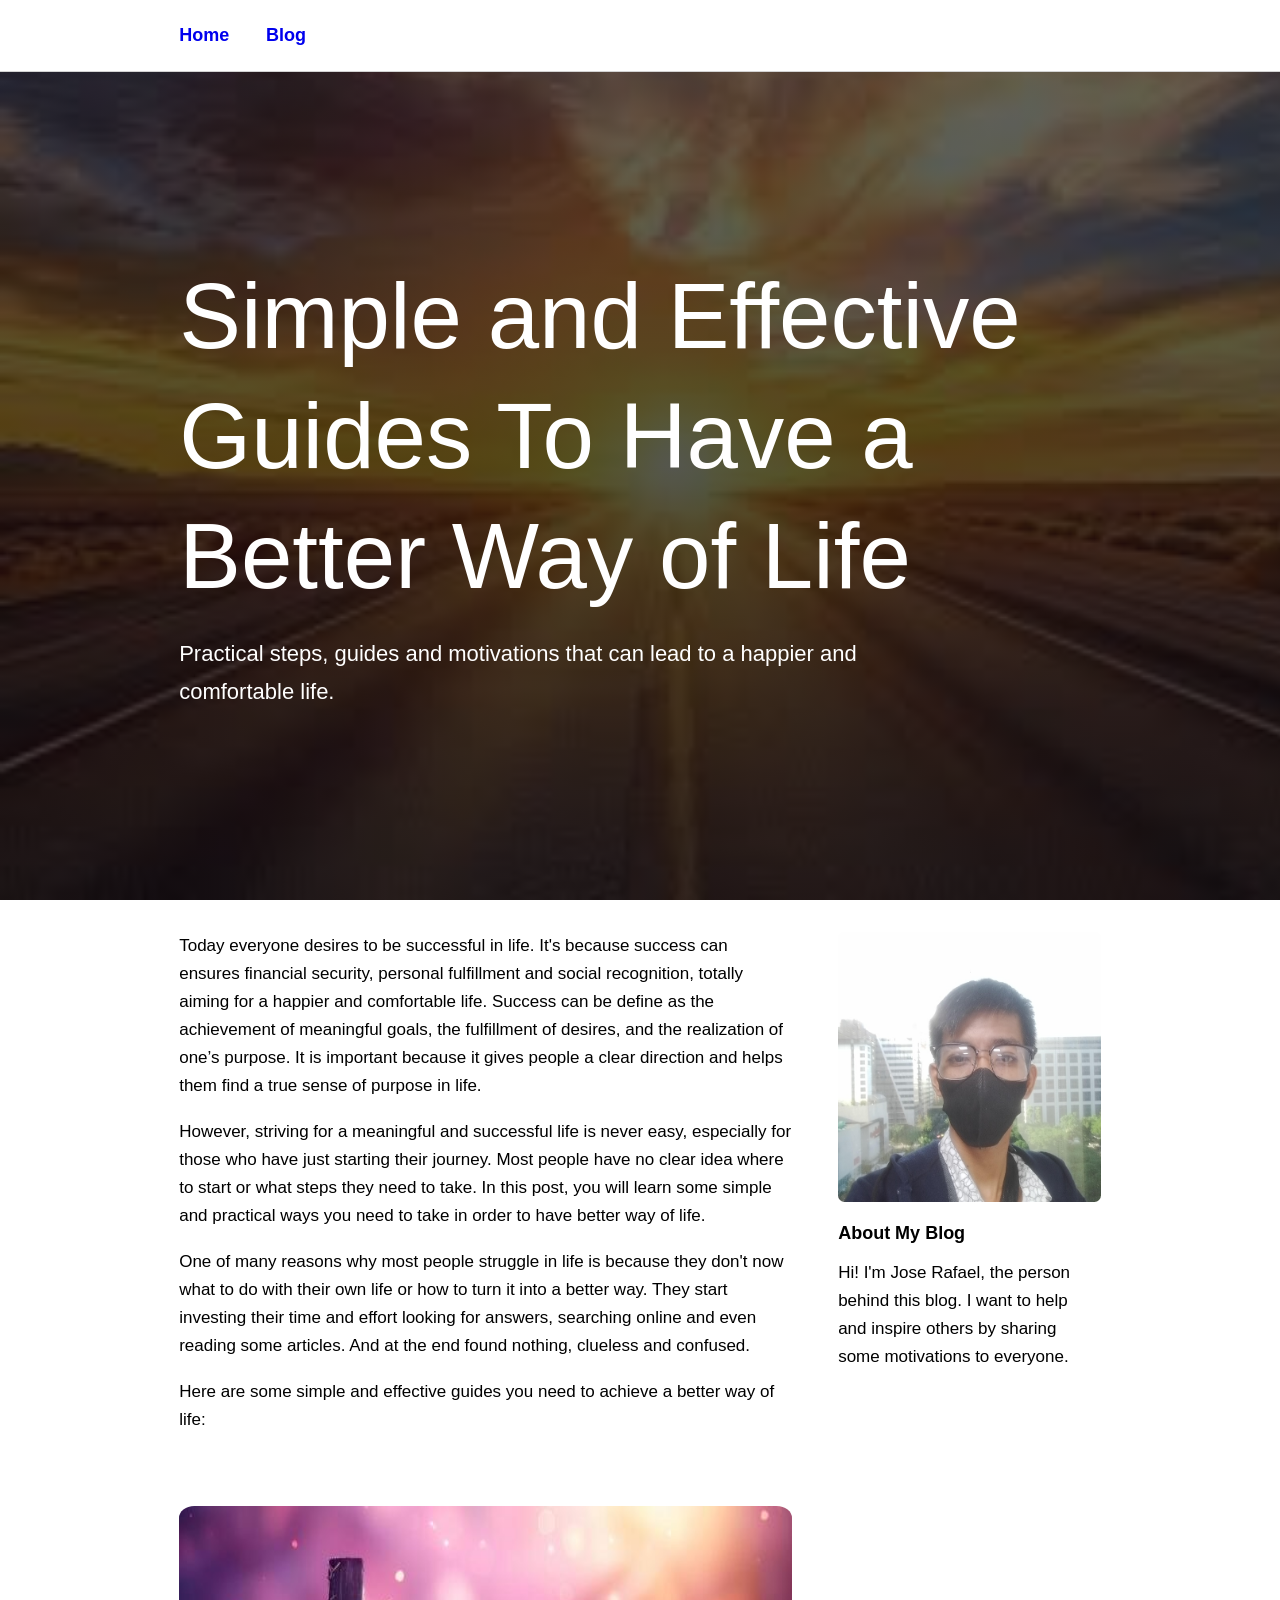
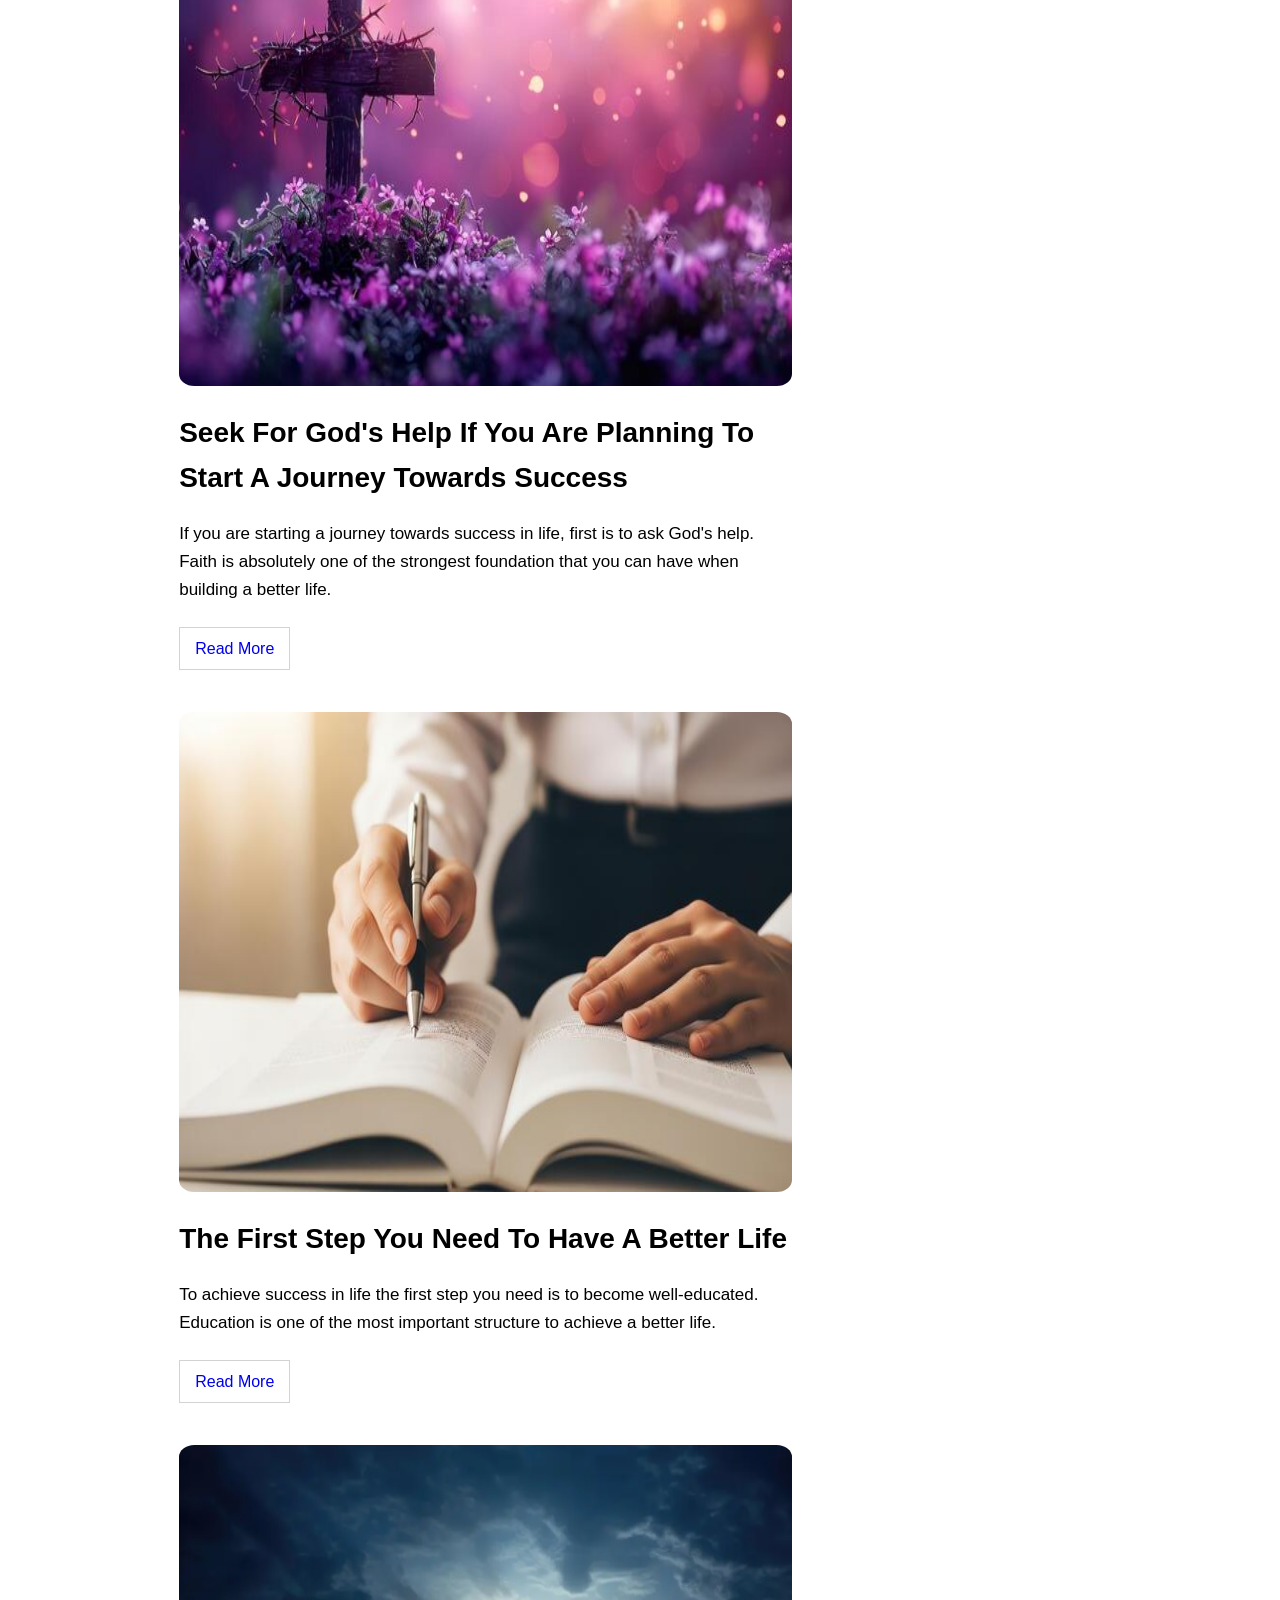
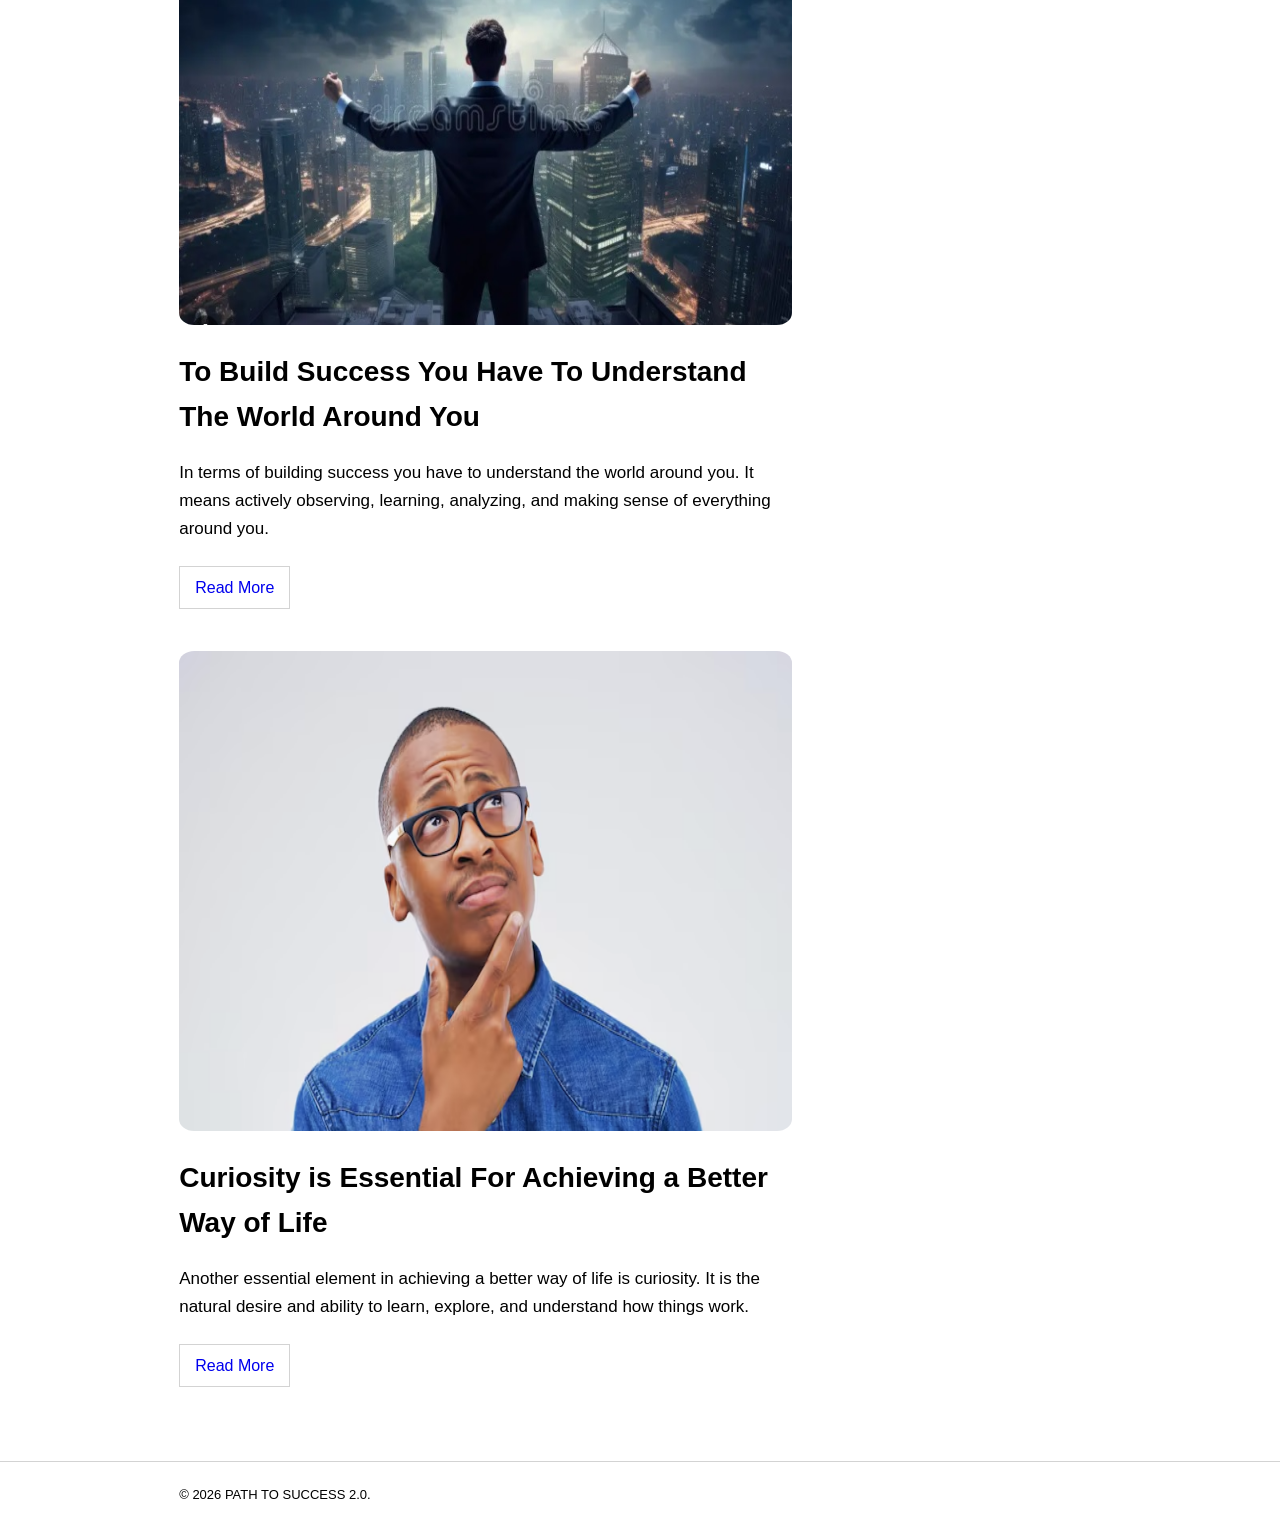
<file: index.html>
<!DOCTYPE html>
<html>
<head>
	<meta charset="utf-8">
	<meta name="viewport" content="width=device-width, initial-scale=1">
	<title>Simple and Effective Guides To Have A Better Way of Life</title>
	<link rel="stylesheet" type="text/css" href="style1.css">
	<link rel="icon" type="image/x-icon" href="favicon.ico">
</head>
<body>
	<header id="home">
		<nav>
			<div class="topnav">
				<div class="nav-section">
					<a href="#home">Home</a>
					<a href="#blog">Blog</a>
				</div>
			</div>
		</nav>

		<div class="banner">
			<div class="main-headings">
				<div class="text-box">
					<h1>Simple and Effective Guides To Have a Better Way of Life</h1>
						<p>Practical steps, guides and motivations that can lead to a happier and <br> comfortable life.</p>
				</div>
			</div>
		</div>
	</header>

	<div class="container-1">
		<div class="columns">
			<div class="main" id="blog">
				<p>Today everyone desires to be successful in life. It's because success can ensures financial security, personal fulfillment and social recognition, totally aiming for a happier and comfortable life. Success can be define as the achievement of meaningful goals, the fulfillment of desires, and the realization of one’s purpose. It is important because it gives people a clear direction and helps them find a true sense of purpose in life.</p>

				<br>

				<p>However, striving for a meaningful and successful life is never easy, especially for those who have just starting their journey. Most people have no clear idea where to start or what steps they need to take. In this post, you will learn some simple and practical ways you need to take in order to have better way of life.</p>

				<br>

				<p>One of many reasons why most people struggle in life is because they don't now what to do with their own life or how to turn it into a better way. They start investing their time and effort looking for answers, searching online and even reading some articles. And at the end found nothing, clueless and confused.</p>

				<br>

				<p>Here are some simple and effective guides you need to achieve a better way of life:</p>

					<br><br><br><br>

				<img src="faith7.png" id="seek-gods-help-before-taking-the-first-step-to-success">
					<h2>Seek For God's Help If You Are Planning To Start A Journey Towards Success</h2>
						<p>If you are starting a journey towards success in life, first is to ask God's help. Faith is absolutely one of the strongest foundation that you can have when building a better life.</p><br><br>
							<a href="seek-gods-help-before-taking-the-first-step-to-success.html" target="_blank">Read More</a>

						<br><br><br><br>

				<img src="student-studying.jpg" id="the-first-step-you-need-to-have-a-better-life">
					<h2>The First Step You Need To Have A Better Life</h2>	
						<p>To achieve success in life the first step you need is to become well-educated. Education is one of the most important structure to achieve a better life.</p><br><br>
							<a href="the-first-step-you-need-to-have-a-better-life.html" target="_blank">Read More</a>

						<br><br><br><br>

				<img src="successful-man-looking-at-the-city.jpg" id="in-terms-of-building-success-you-have-to-understand-the-world-around-you">
					<h2>To Build Success You Have To Understand The World Around You</h2>	
						<p>In terms of building success you have to understand the world around you. It means actively observing, learning, analyzing, and making sense of everything around you.</p><br><br>
							<a href="in-terms-of-building-success-you-have-to-understand-the-world-around-you.html" target="_blank">Read More</a>

						<br><br><br><br>

				<img src="curious-man1.png" id="develop-curiosity-to-achieve-success-in-life">
					<h2>Curiosity is Essential For Achieving a Better Way of Life</h2>	
						<p>Another essential element in achieving a better way of life is curiosity. It is the natural desire and ability to learn, explore, and understand how things work.</p><br><br>
							<a href="develop-curiosity-to-achieve-success-in-life.html" target="_blank">Read More</a>

						<br><br><br><br>
			</div>

			<div class="aside">
				<img src="myphoto.jpg">
					<h2>About My Blog</h2>
						<p>Hi! I'm Jose Rafael, the person behind this blog. I want to help and inspire others by sharing some motivations to everyone.</p>
			</div>
		</div>
	</div>

	<footer>
		<div class="copyrights">
			<div class="text-box">
				<p><p>&copy; 2026 PATH TO SUCCESS 2.0.</p></p>
			</div>
		</div>
	</footer>
</body>
</html>
</file>
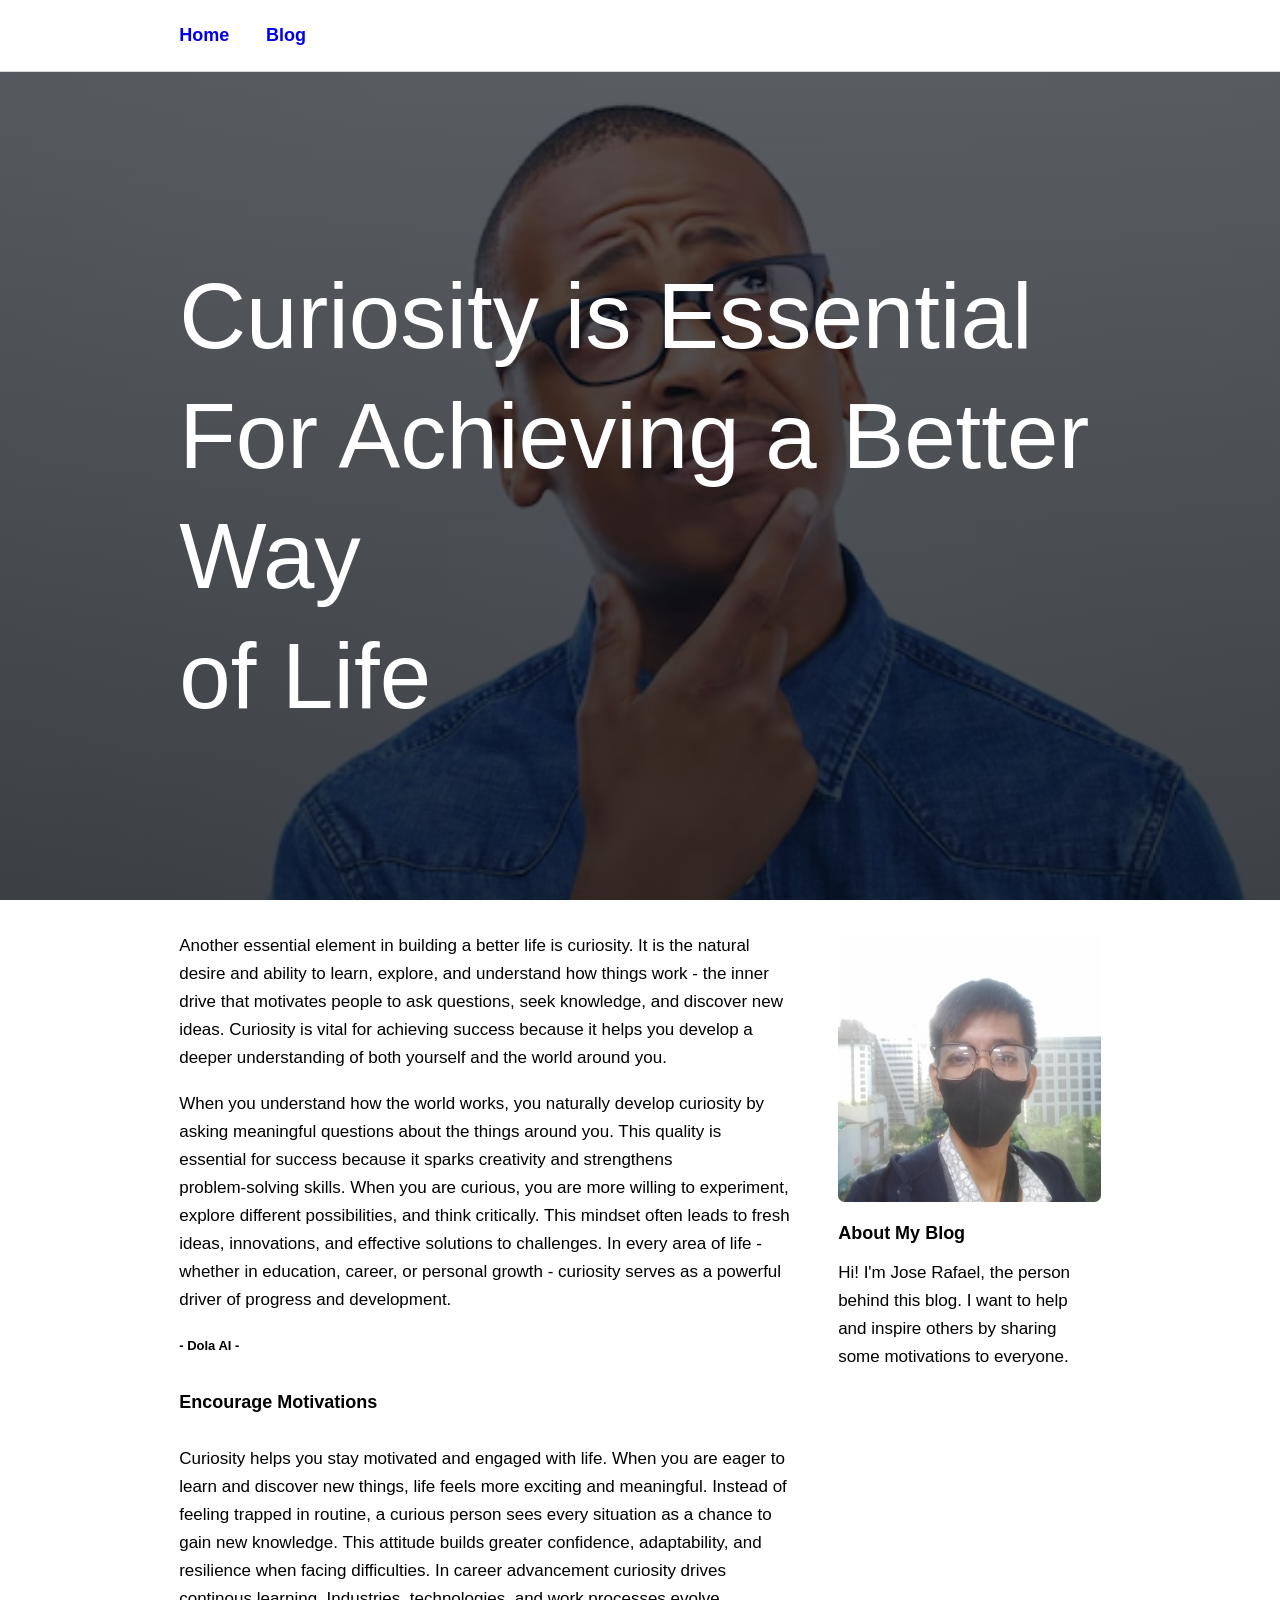
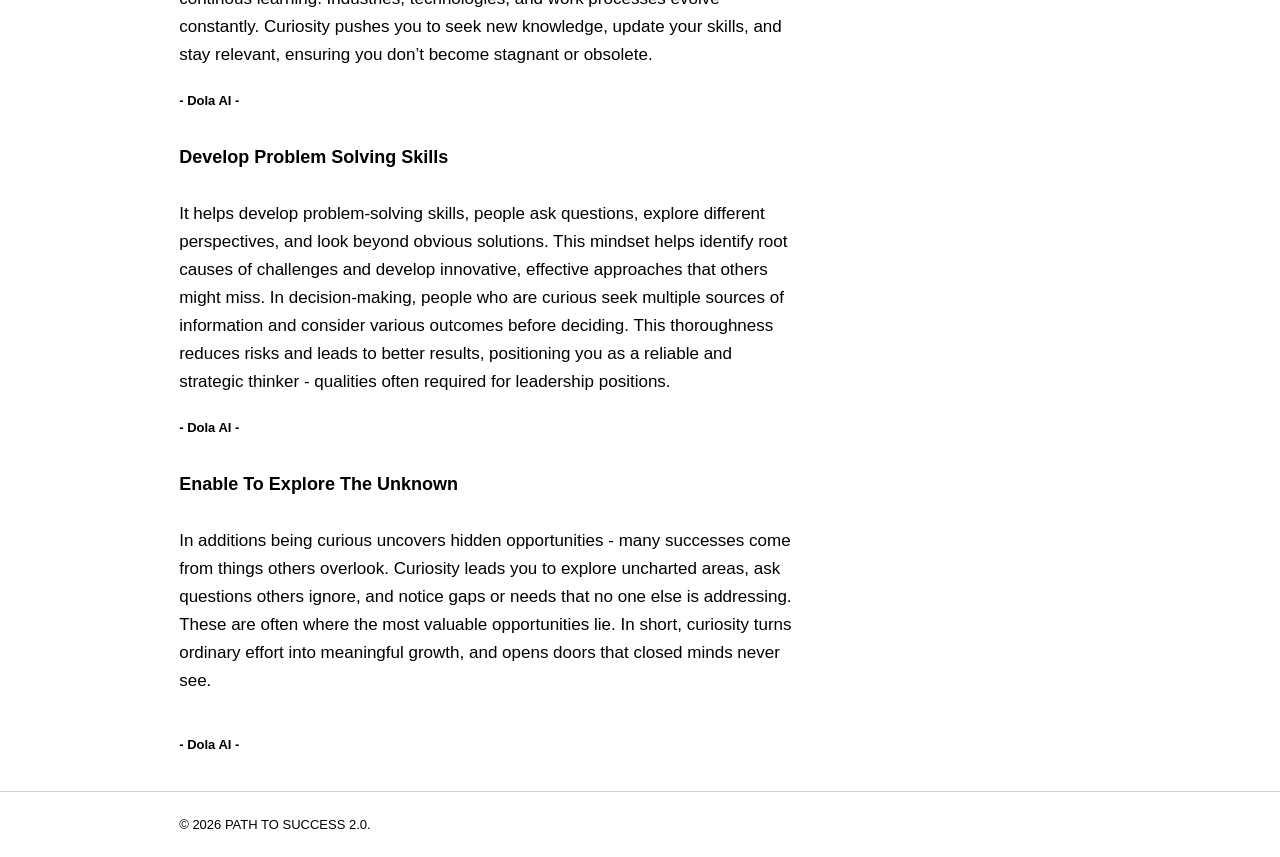
<file: develop-curiosity-to-achieve-success-in-life.html>
<!DOCTYPE html>
<html>
<head>
	<meta charset="utf-8">
	<meta name="viewport" content="width=device-width, initial-scale=1">
	<title>Curiosity is Essential For Achieving a Better Way of Life</title>
	<link rel="stylesheet" type="text/css" href="style1.css">
	<link rel="icon" type="image/x-icon" href="favicon.ico">
	<style>
		#home{
			background-image: linear-gradient(rgba(4, 9, 15, 0.6), rgba(4, 9, 15, 0.75)), url(curious-man1.png);
		}
		.container-1 .columns .main h2{
			font-size: 18px;
		}
	</style>
</head>
<body>
	<header id="home">
		<nav>
			<div class="topnav">
				<div class="nav-section">
					<a href="#home">Home</a>
					<a href="#blog">Blog</a>
				</div>
			</div>
		</nav>

		<div class="banner">
			<div class="main-headings">
				<div class="text-box">
					<h1>Curiosity is Essential For Achieving a Better Way <br> of Life</h1>
				</div>
			</div>
		</div>
	</header>

	<div class="container-1">
		<div class="columns">
			<div class="main" id="blog">

				<p>Another essential element in building a better life is curiosity. It is the natural desire and ability to learn, explore, and understand how things work - the inner drive that motivates people to ask questions, seek knowledge, and discover new ideas. Curiosity is vital for achieving success because it helps you develop a deeper understanding of both yourself and the world around you.</p><br>

				<p>When you understand how the world works, you naturally develop curiosity by asking meaningful questions about the things around you. This quality is essential for success because it sparks creativity and strengthens problem‑solving skills. When you are curious, you are more willing to experiment, explore different possibilities, and think critically. This mindset often leads to fresh ideas, innovations, and effective solutions to challenges. In every area of life - whether in education, career, or personal growth - curiosity serves as a powerful driver of progress and development.</p><br>

				<b><p style="font-size: 13px;">- Dola AI -</p></b>

				<h2>Encourage Motivations</h2>

				<p>Curiosity helps you stay motivated and engaged with life. When you are eager to learn and discover new things, life feels more exciting and meaningful. Instead of feeling trapped in routine, a curious person sees every situation as a chance to gain new knowledge. This attitude builds greater confidence, adaptability, and resilience when facing difficulties. In career advancement curiosity drives continous learning. Industries, technologies, and work processes evolve constantly. Curiosity pushes you to seek new knowledge, update your skills, and stay relevant, ensuring you don’t become stagnant or obsolete.</p><br>

				<b><p style="font-size: 13px;">- Dola AI -</p></b>

				<h2>Develop Problem Solving Skills</h2>

				<p>It helps develop problem-solving skills, people ask questions, explore different perspectives, and look beyond obvious solutions. This mindset helps identify root causes of challenges and develop innovative, effective approaches that others might miss. In decision-making, people who are curious seek multiple sources of information and consider various outcomes before deciding. This thoroughness reduces risks and leads to better results, positioning you as a reliable and strategic thinker - qualities often required for leadership positions.</p>

				<br>

				<b><p style="font-size: 13px;">- Dola AI -</p></b>

				<h2>Enable To Explore The Unknown</h2>

				<p>In additions being curious uncovers hidden opportunities - many successes come from things others overlook. Curiosity leads you to explore uncharted areas, ask questions others ignore, and notice gaps or needs that no one else is addressing. These are often where the most valuable opportunities lie. In short, curiosity turns ordinary effort into meaningful growth, and opens doors that closed minds never see.</p>

				<br>

				<p></p>

				<br>

				<b><p style="font-size: 13px;">- Dola AI -</p></b>

			</div>

			<div class="aside">
				<img src="myphoto.jpg">
					<h2>About My Blog</h2>
						<p>Hi! I'm Jose Rafael, the person behind this blog. I want to help and inspire others by sharing some motivations to everyone.</p>
			</div>
		</div>
	</div>

	<footer>
		<div class="copyrights">
			<div class="text-box">
				<p><p>&copy; 2026 PATH TO SUCCESS 2.0.</p></p>
			</div>
		</div>
	</footer>
</body>
</html>
</file>
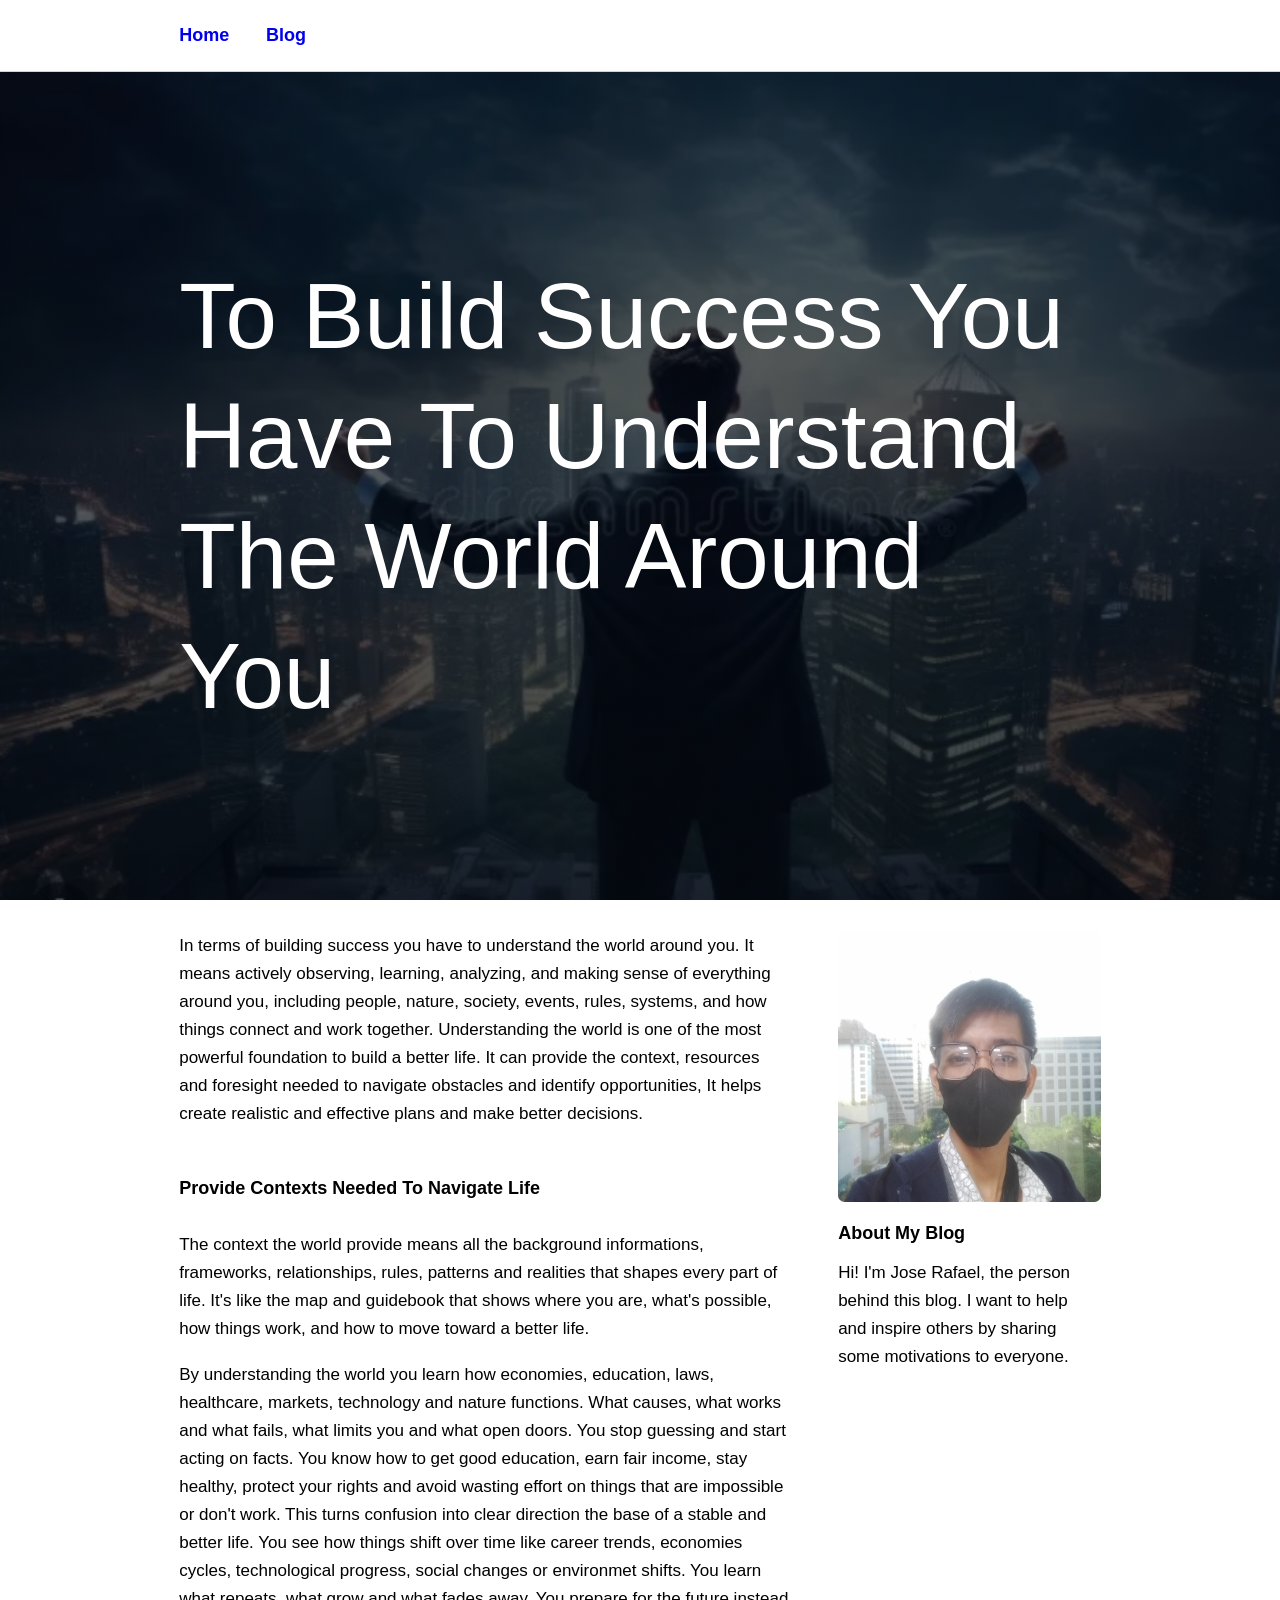
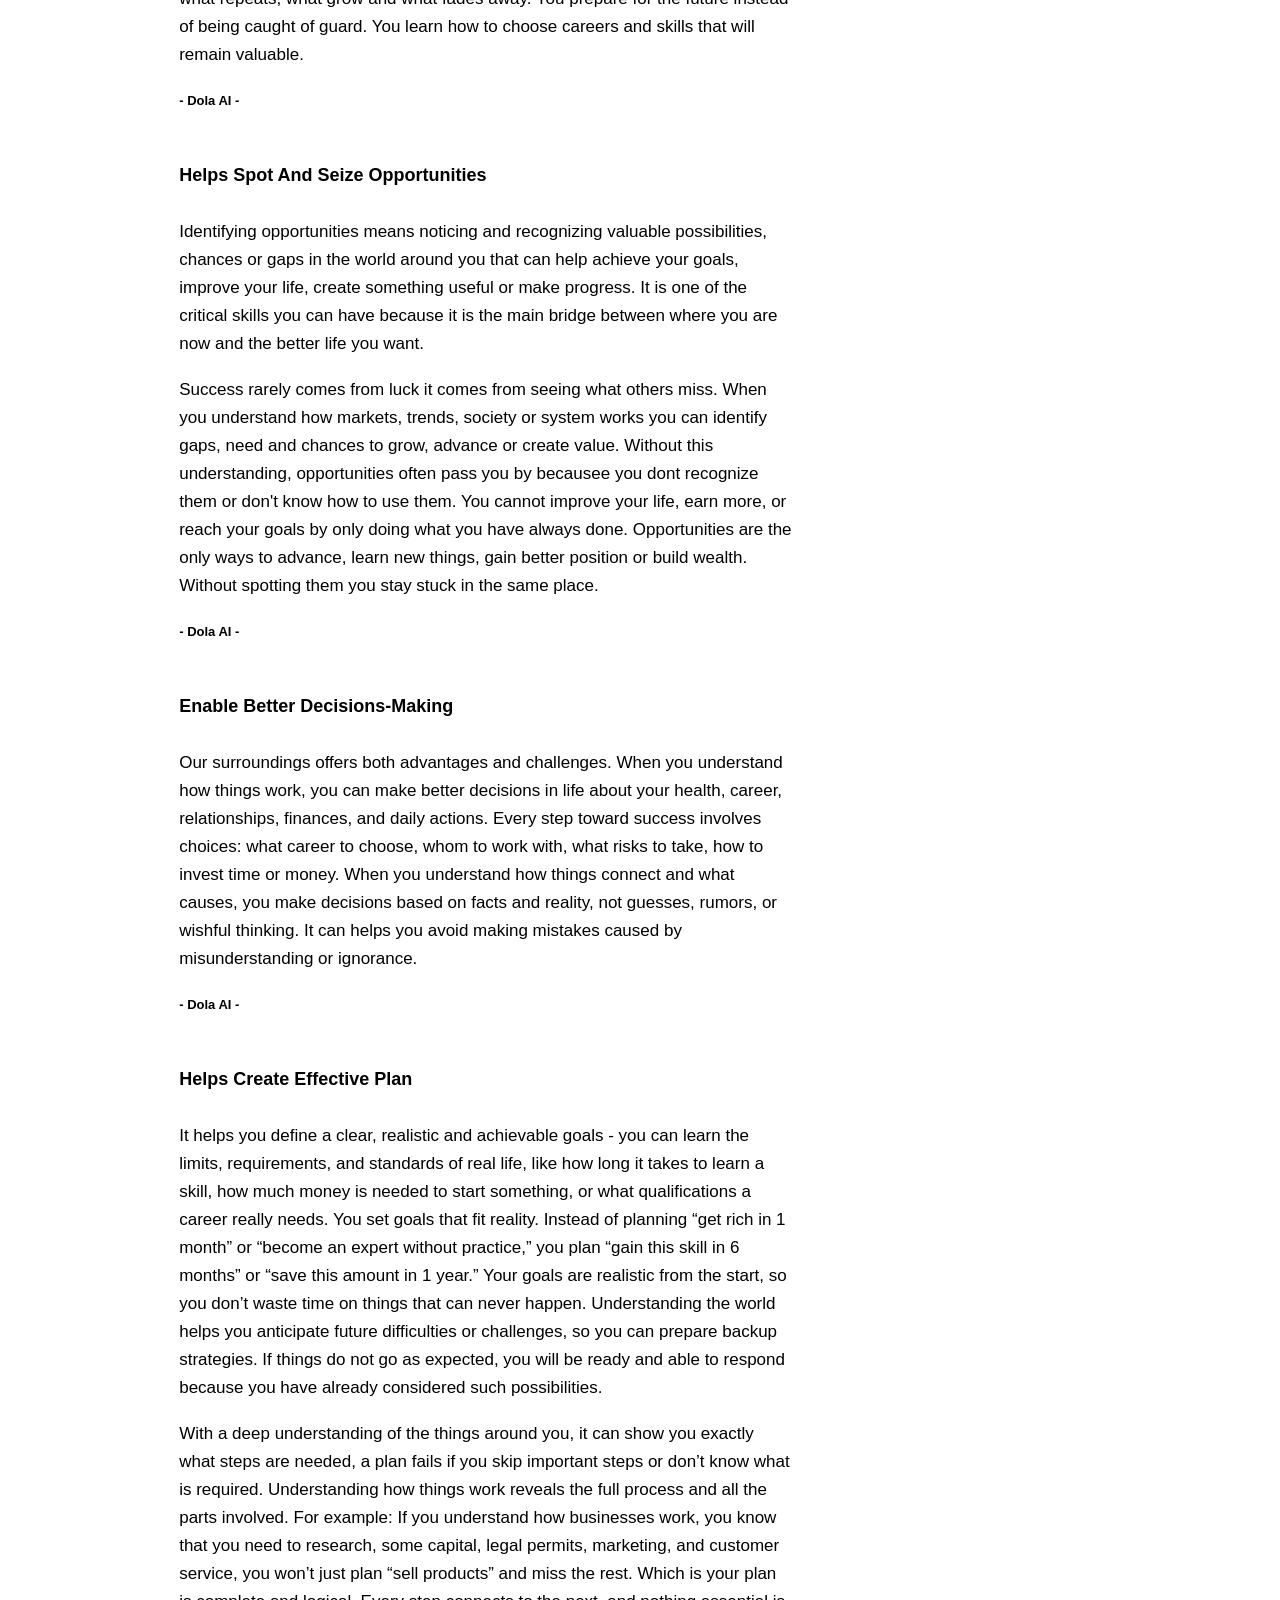
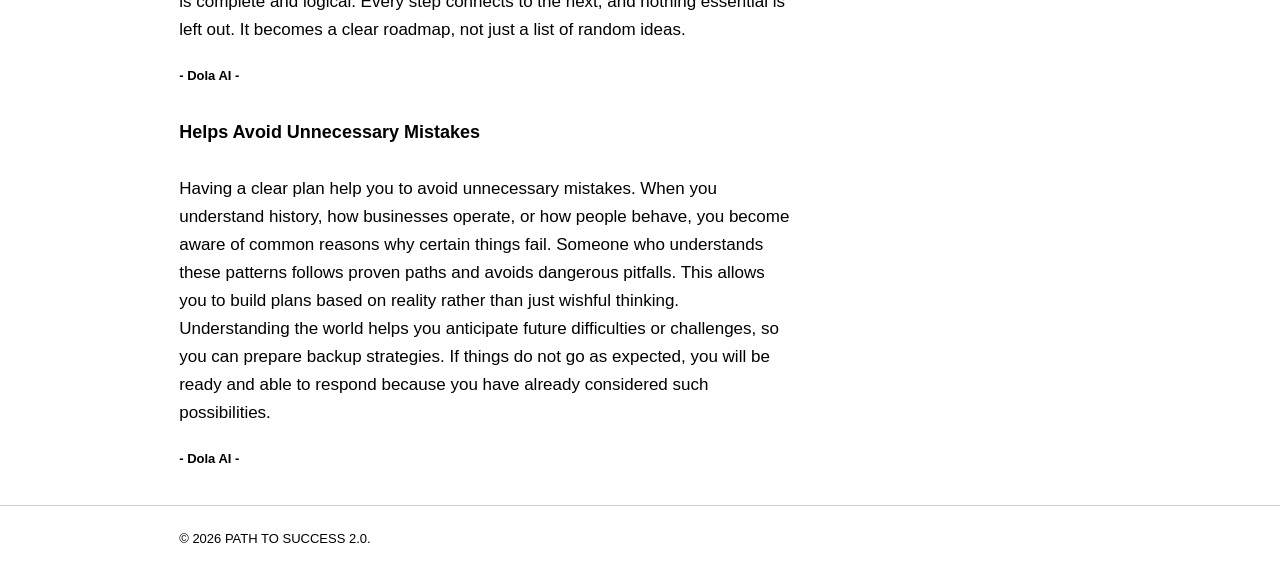
<file: in-terms-of-building-success-you-have-to-understand-the-world-around-you.html>
<!DOCTYPE html>
<html>
<head>
	<meta charset="utf-8">
	<meta name="viewport" content="width=device-width, initial-scale=1">
	<title>To Build Success You Have To Understand The World Around You</title>
	<link rel="stylesheet" type="text/css" href="style1.css">
	<link rel="icon" type="image/x-icon" href="favicon.ico">
	<style>
		#home{
			background-image: linear-gradient(rgba(4, 9, 15, 0.6), rgba(4, 9, 15, 0.75)), url(successful-man-looking-at-the-city.jpg);
		}
		.container-1 .columns .main h2{
			font-size: 18px;
		}
	</style>
</head>
<body>
	<header id="home">
		<nav>
			<div class="topnav">
				<div class="nav-section">
					<a href="#home">Home</a>
					<a href="#blog">Blog</a>
				</div>
			</div>
		</nav>

		<div class="banner">
			<div class="main-headings">
				<div class="text-box">
					<h1>To Build Success You Have To Understand The World Around You</h1>

				</div>
			</div>
		</div>
	</header>

	<div class="container-1">
		<div class="columns">
			<div class="main" id="blog">

				<p>In terms of building success you have to understand the world around you. It means actively observing, learning, analyzing, and making sense of everything around you, including people, nature, society, events, rules, systems, and how things connect and work together. Understanding the world is one of the most powerful foundation to build a better life. It can provide the context, resources and foresight needed to navigate obstacles and identify opportunities, It helps create realistic and effective plans and make better decisions.</p><br>

				<h2>Provide Contexts Needed To Navigate Life</h2>

				<p>The context the world provide means all the background informations, frameworks, relationships, rules, patterns and realities that shapes every part of life. It's like the map and guidebook that shows where you are, what's possible, how things work, and how to move toward a better life.</p><br>

				<p>By understanding the world you learn how economies, education, laws, healthcare, markets, technology and nature functions. What causes, what works and what fails, what limits you and what open doors. You stop guessing and start acting on facts. You know how to get good education, earn fair income, stay healthy, protect your rights and avoid wasting effort on things that are impossible or don't work. This turns confusion into clear direction the base of a stable and better life. You see how things shift over time like career trends, economies cycles, technological progress, social changes or environmet shifts. You learn what repeats, what grow and what fades away. You prepare for the future instead of being caught of guard. You learn how to choose careers and skills that will remain valuable.</p><br>

				<b><p style="font-size: 13px;">- Dola AI -</p></b><br>

				<h2>Helps Spot And Seize Opportunities</h2>

				<p>Identifying opportunities means noticing and recognizing valuable possibilities, chances or gaps in the world around you that can help achieve your goals, improve your life, create something useful or make progress. It is one of the critical skills you can have because it is the main bridge between where you are now and the better life you want.</p><br>

				<p>Success rarely comes from luck it comes from seeing what others miss. When you understand how markets, trends, society or system works you can identify gaps, need and chances to grow, advance or create value. Without this understanding, opportunities often pass you by becausee you dont recognize them or don't know how to use them. You cannot improve your life, earn more, or reach your goals by only doing what you have always done. Opportunities are the only ways to advance, learn new things, gain better position or build wealth. Without spotting them you stay stuck in the same place.</p><br>

				<b><p style="font-size: 13px;">- Dola AI -</p></b><br>

				<h2 id="enable-better-decisions-making">Enable Better Decisions-Making</h2>

				<p>Our surroundings offers both advantages and challenges. When you understand how things work, you can make better decisions in life  about your health, career, relationships, finances, and daily actions. Every step toward success involves choices: what career to choose, whom to work with, what risks to take, how to invest time or money. When you understand how things connect and what causes, you make decisions based on facts and reality, not guesses, rumors, or wishful thinking. It can helps you avoid making mistakes caused by misunderstanding or ignorance.</p><br>

				<b><p style="font-size: 13px;">- Dola AI -</p></b><br>

				<p></p>


				<h2 id="helps-create-effective-plan">Helps Create Effective Plan</h2>

				<p></p>

				<p>It helps you define a clear, realistic and achievable goals - you can learn the limits, requirements, and standards of real life, like how long it takes to learn a skill, how much money is needed to start something, or what qualifications a career really needs. You set goals that fit reality. Instead of planning “get rich in 1 month” or “become an expert without practice,” you plan “gain this skill in 6 months” or “save this amount in 1 year.” Your goals are realistic from the start, so you don’t waste time on things that can never happen. Understanding the world helps you anticipate future difficulties or challenges, so you can prepare backup strategies. If things do not go as expected, you will be ready and able to respond because you have already considered such possibilities.</p><br>

				<p>With a deep understanding of the things around you, it can show you exactly what steps are needed, a plan fails if you skip important steps or don’t know what is required. Understanding how things work reveals the full process and all the parts involved. For example: If you understand how businesses work, you know that you need to research, some capital, legal permits, marketing, and customer service, you won’t just plan “sell products” and miss the rest. Which is your plan is complete and logical. Every step connects to the next, and nothing essential is left out. It becomes a clear roadmap, not just a list of random ideas. </p><br>

				<b><p style="font-size: 13px;">- Dola AI -</p></b>


				<h2 id="helps-avoid-unnecessary-mistakes">Helps Avoid Unnecessary Mistakes</h2>

				<p>Having a clear plan help you to avoid unnecessary mistakes. When you understand history, how businesses operate, or how people behave, you become aware of common reasons why certain things fail. Someone who understands these patterns follows proven paths and avoids dangerous pitfalls. This allows you to build plans based on reality rather than just wishful thinking. Understanding the world helps you anticipate future difficulties or challenges, so you can prepare backup strategies. If things do not go as expected, you will be ready and able to respond because you have already considered such possibilities.</p>

				<br>

				<b><p style="font-size: 13px;">- Dola AI -</p></b>

				
			</div>

			<div class="aside">
				<img src="myphoto.jpg">
					<h2>About My Blog</h2>
						<p>Hi! I'm Jose Rafael, the person behind this blog. I want to help and inspire others by sharing some motivations to everyone.</p>
			</div>
		</div>
	</div>

	<footer>
		<div class="copyrights">
			<div class="text-box">
				<p><p>&copy; 2026 PATH TO SUCCESS 2.0.</p></p>
			</div>
		</div>
	</footer>
</body>
</html>
</file>
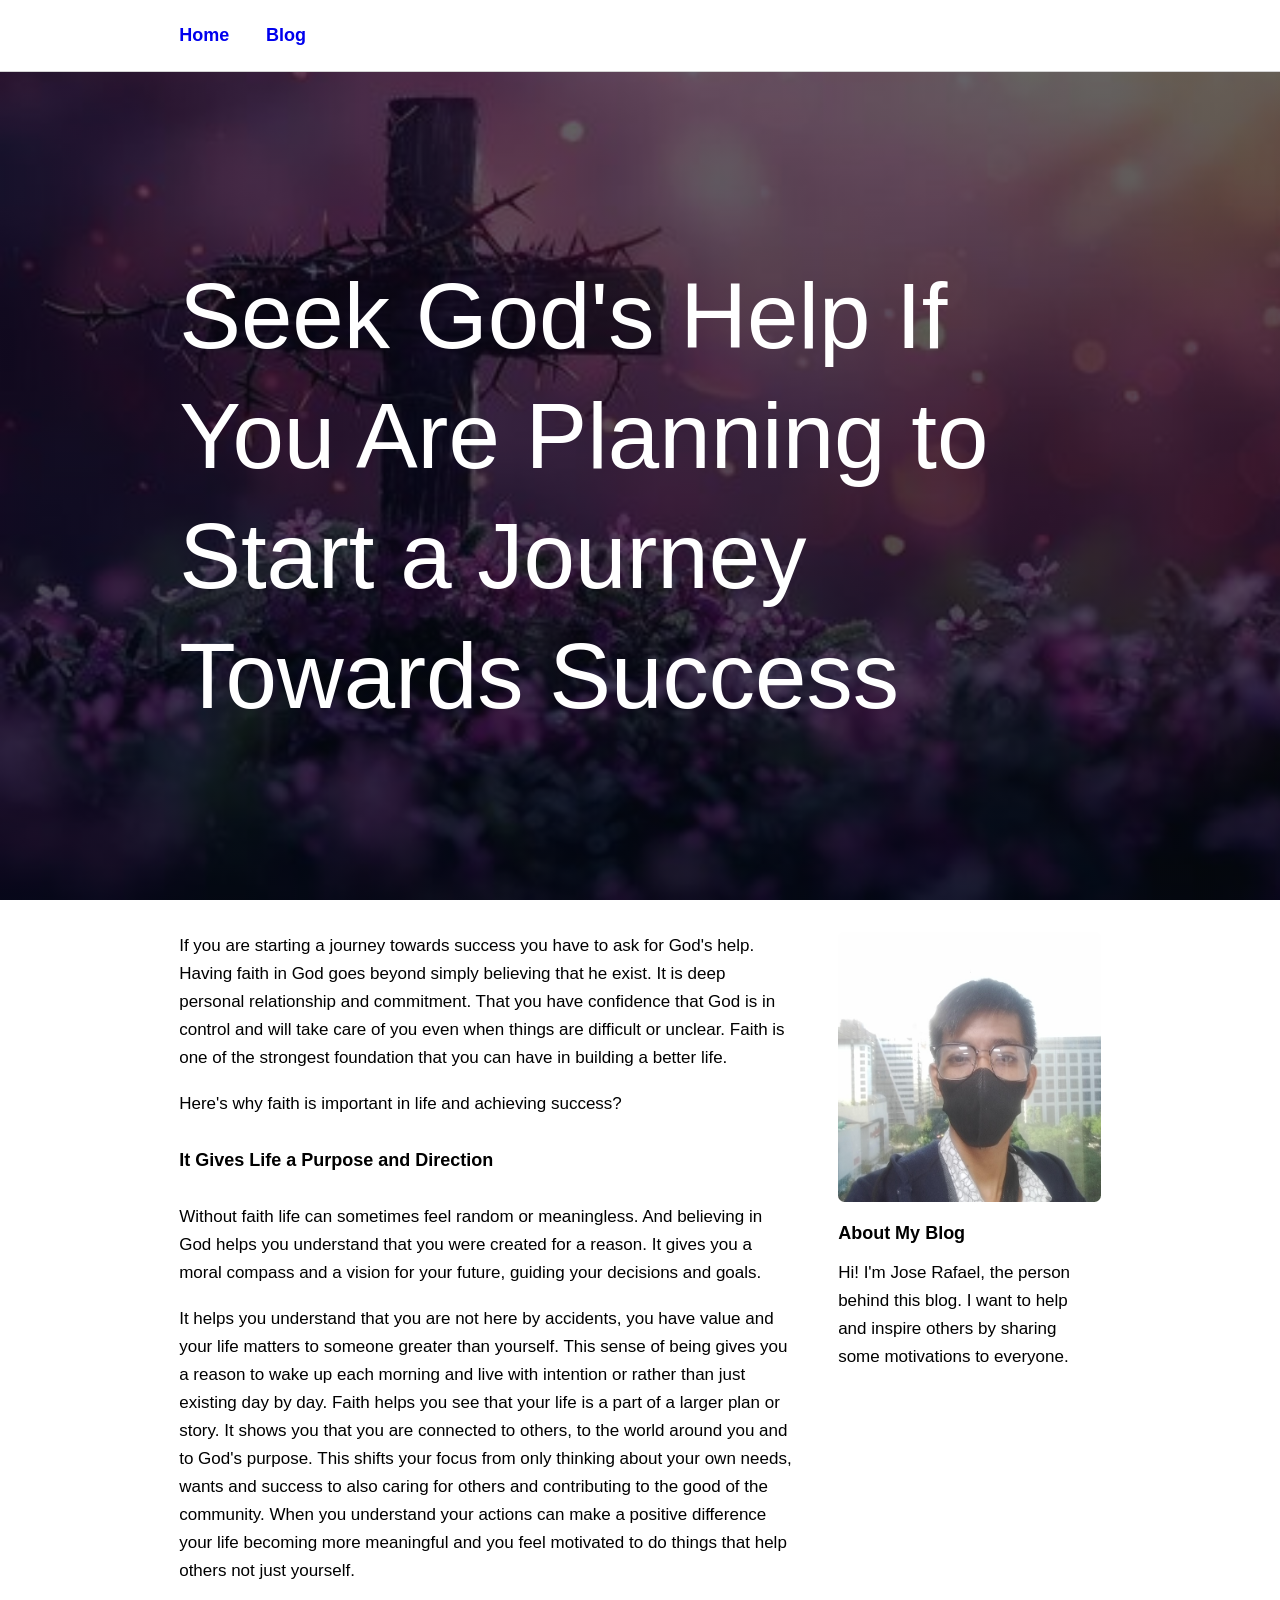
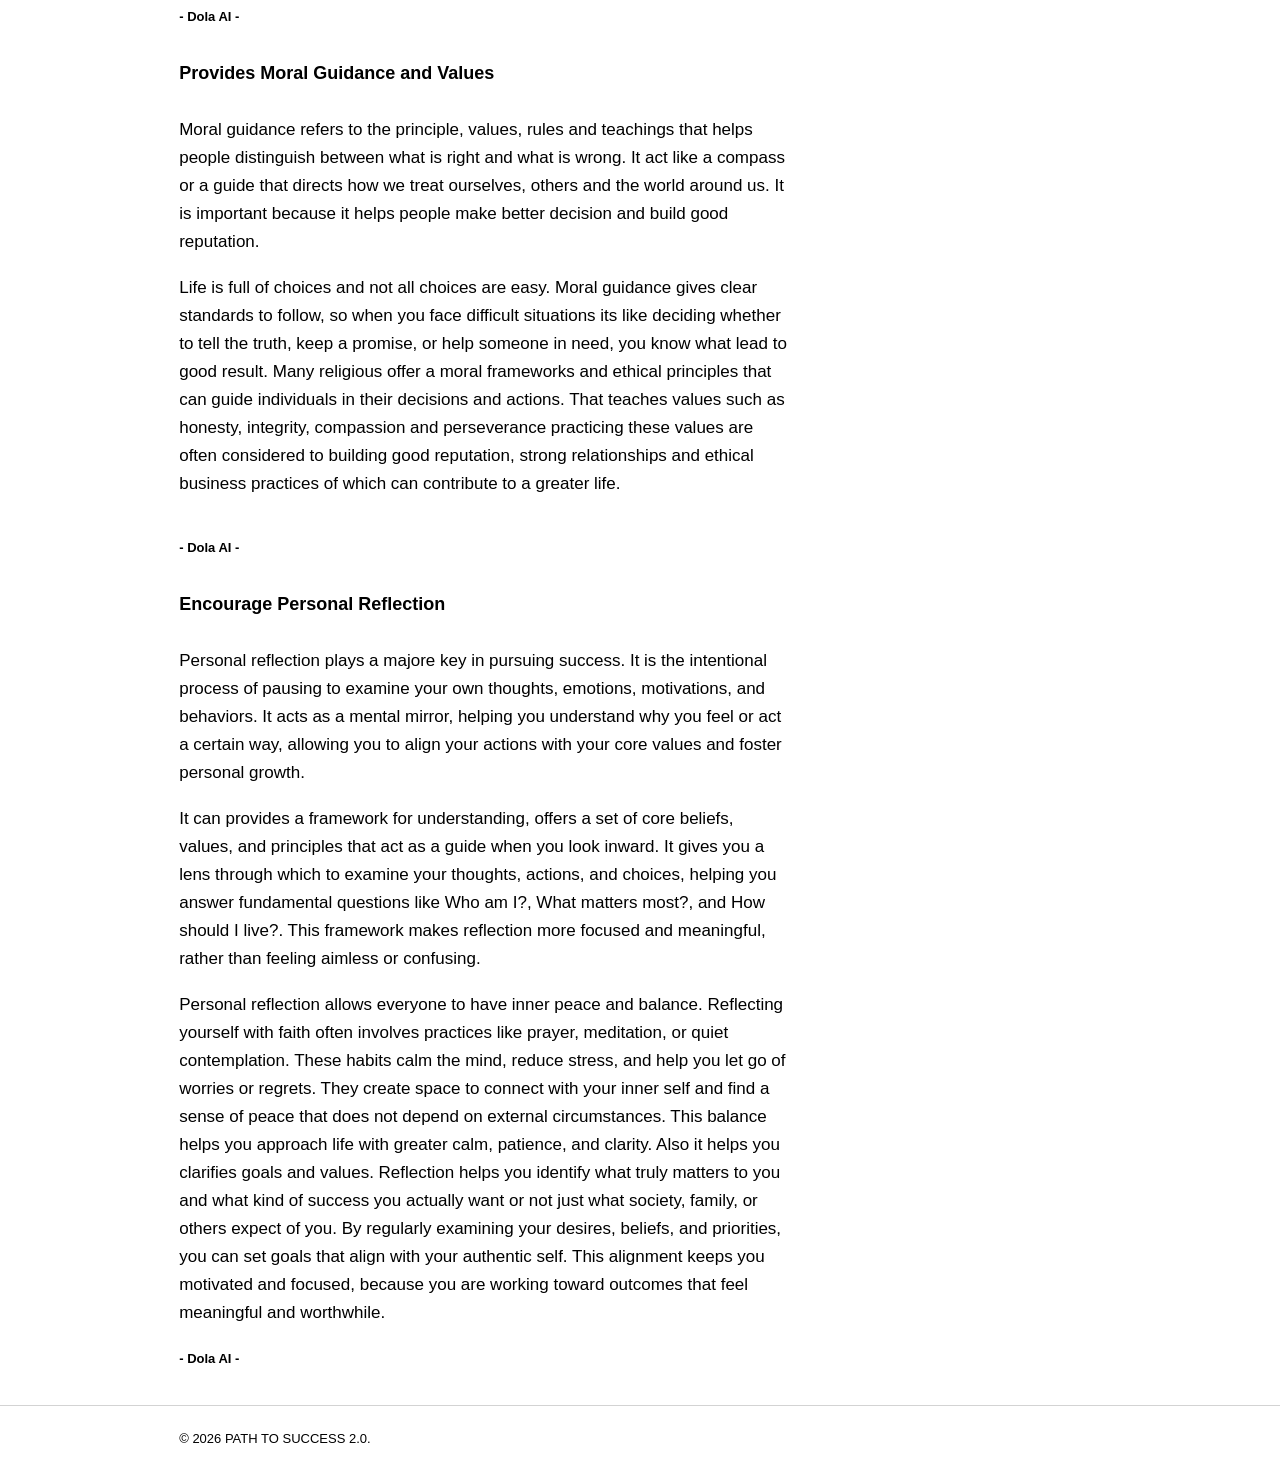
<file: seek-gods-help-before-taking-the-first-step-to-success.html>
<!DOCTYPE html>
<html>
<head>
	<meta charset="utf-8">
	<meta name="viewport" content="width=device-width, initial-scale=1">
	<title>Seek Gods Help Before Taking The First Step To Success</title>
	<link rel="stylesheet" type="text/css" href="style1.css">
	<link rel="icon" type="image/x-icon" href="favicon.ico">
	<style>
		#home{
			background-image: linear-gradient(rgba(4, 9, 15, 0.6), rgba(4, 9, 15, 0.75)), url(faith7.png);
		}

		.container-1 .columns .main h2{
			font-size: 18px;
		}
	</style>
</head>
<body>
	<header id="home">
		<nav>
			<div class="topnav">
				<div class="nav-section">
					<a href="#home">Home</a>
					<a href="#blog">Blog</a>
				</div>
			</div>
		</nav>

		<div class="banner">
			<div class="main-headings">
				<div class="text-box">
					<h1>Seek God's Help If You Are Planning to Start a Journey Towards Success</h1>
				</div>
			</div>
		</div>
	</header>

	<div class="container-1">
		<div class="columns">
			<div class="main" id="blog">
				<p>If you are starting a journey towards success you have to ask for God's help. Having faith in God goes beyond simply believing that he exist. It is deep personal relationship and commitment. That you have confidence that God is in control and will take care of you even when things are difficult or unclear. Faith is one of the strongest foundation that you can have in building a better life.</p>

				<br>

				<p>Here's why faith is important in life and achieving success?</p>

				<h2 id="">It Gives Life a Purpose and Direction</h2>

				<p>Without faith life can sometimes feel random or meaningless. And believing in God helps you understand that you were created for a reason. It gives you a moral compass and a vision for your future, guiding your decisions and goals.</p><br>

				<p>It helps you understand that you are not here by accidents, you have value and your life matters to someone greater than yourself. This sense of being gives you a reason to wake up each morning and live with intention or rather than just existing day by day. Faith helps you see that your life is a part of a larger plan or story. It shows you that you are connected to others, to the world around you and to God's purpose. This shifts your focus from only thinking about your own needs, wants and success to also caring for others and contributing to the good of the community. When you understand your actions can make a positive difference your life becoming more meaningful and you feel motivated to do things that help others not just yourself.</p><br>

				<b><p style="font-size: 13px;">- Dola AI -</p></b>

				<h2 id="provides-moral-guidance-and-hopefulness">Provides Moral Guidance and Values</h2>

				<p>Moral guidance refers to the principle, values, rules and teachings that helps people distinguish between what is right and what is wrong. It act like a compass or a guide that directs how we treat ourselves, others and the world around us. It is important because it helps people make better decision and build good reputation.</p><br>

				<p>Life is full of choices and not all choices are easy. Moral guidance gives clear standards to follow, so when you face difficult situations its like deciding whether to tell the truth, keep a promise, or help someone in need, you know what lead to good result. Many religious offer a moral frameworks and ethical principles that can guide individuals in their decisions and actions. That teaches values such as honesty, integrity, compassion and perseverance practicing these values are often considered to building good reputation, strong relationships and ethical business practices of which can contribute to a greater life.</p><br>

				<p></p>

				<br>

				<b><p style="font-size: 13px;">- Dola AI -</p></b>

				<h2 id="encourage-personal-reflection">Encourage Personal Reflection</h2>

				<p>Personal reflection plays a majore key in pursuing success. It is the intentional process of pausing to examine your own thoughts, emotions, motivations, and behaviors. It acts as a mental mirror, helping you understand why you feel or act a certain way, allowing you to align your actions with your core values and foster personal growth.</p> <br>

				<p>It can provides a framework for understanding, offers a set of core beliefs, values, and principles that act as a guide when you look inward. It gives you a lens through which to examine your thoughts, actions, and choices, helping you answer fundamental questions like Who am I?, What matters most?, and How should I live?. This framework makes reflection more focused and meaningful, rather than feeling aimless or confusing.</p>

				<br>

				<p>Personal reflection allows everyone to have inner peace and balance. Reflecting yourself with faith often involves practices like prayer, meditation, or quiet contemplation. These habits calm the mind, reduce stress, and help you let go of worries or regrets. They create space to connect with your inner self and find a sense of peace that does not depend on external circumstances. This balance helps you approach life with greater calm, patience, and clarity. Also it helps you clarifies goals and values. Reflection helps you identify what truly matters to you and what kind of success you actually want or not just what society, family, or others expect of you. By regularly examining your desires, beliefs, and priorities, you can set goals that align with your authentic self. This alignment keeps you motivated and focused, because you are working toward outcomes that feel meaningful and worthwhile.</p>

				<br>

				<b><p style="font-size: 13px;">- Dola AI -</p></b>
			</div>

			<div class="aside">
				<img src="myphoto.jpg">
					<h2>About My Blog</h2>
						<p>Hi! I'm Jose Rafael, the person behind this blog. I want to help and inspire others by sharing some motivations to everyone.</p>
			</div>
		</div>
	</div>

	<footer>
		<div class="copyrights">
			<div class="text-box">
				<p><p>&copy; 2026 PATH TO SUCCESS 2.0.</p></p>
			</div>
		</div>
	</footer>
</body>
</html>
</file>
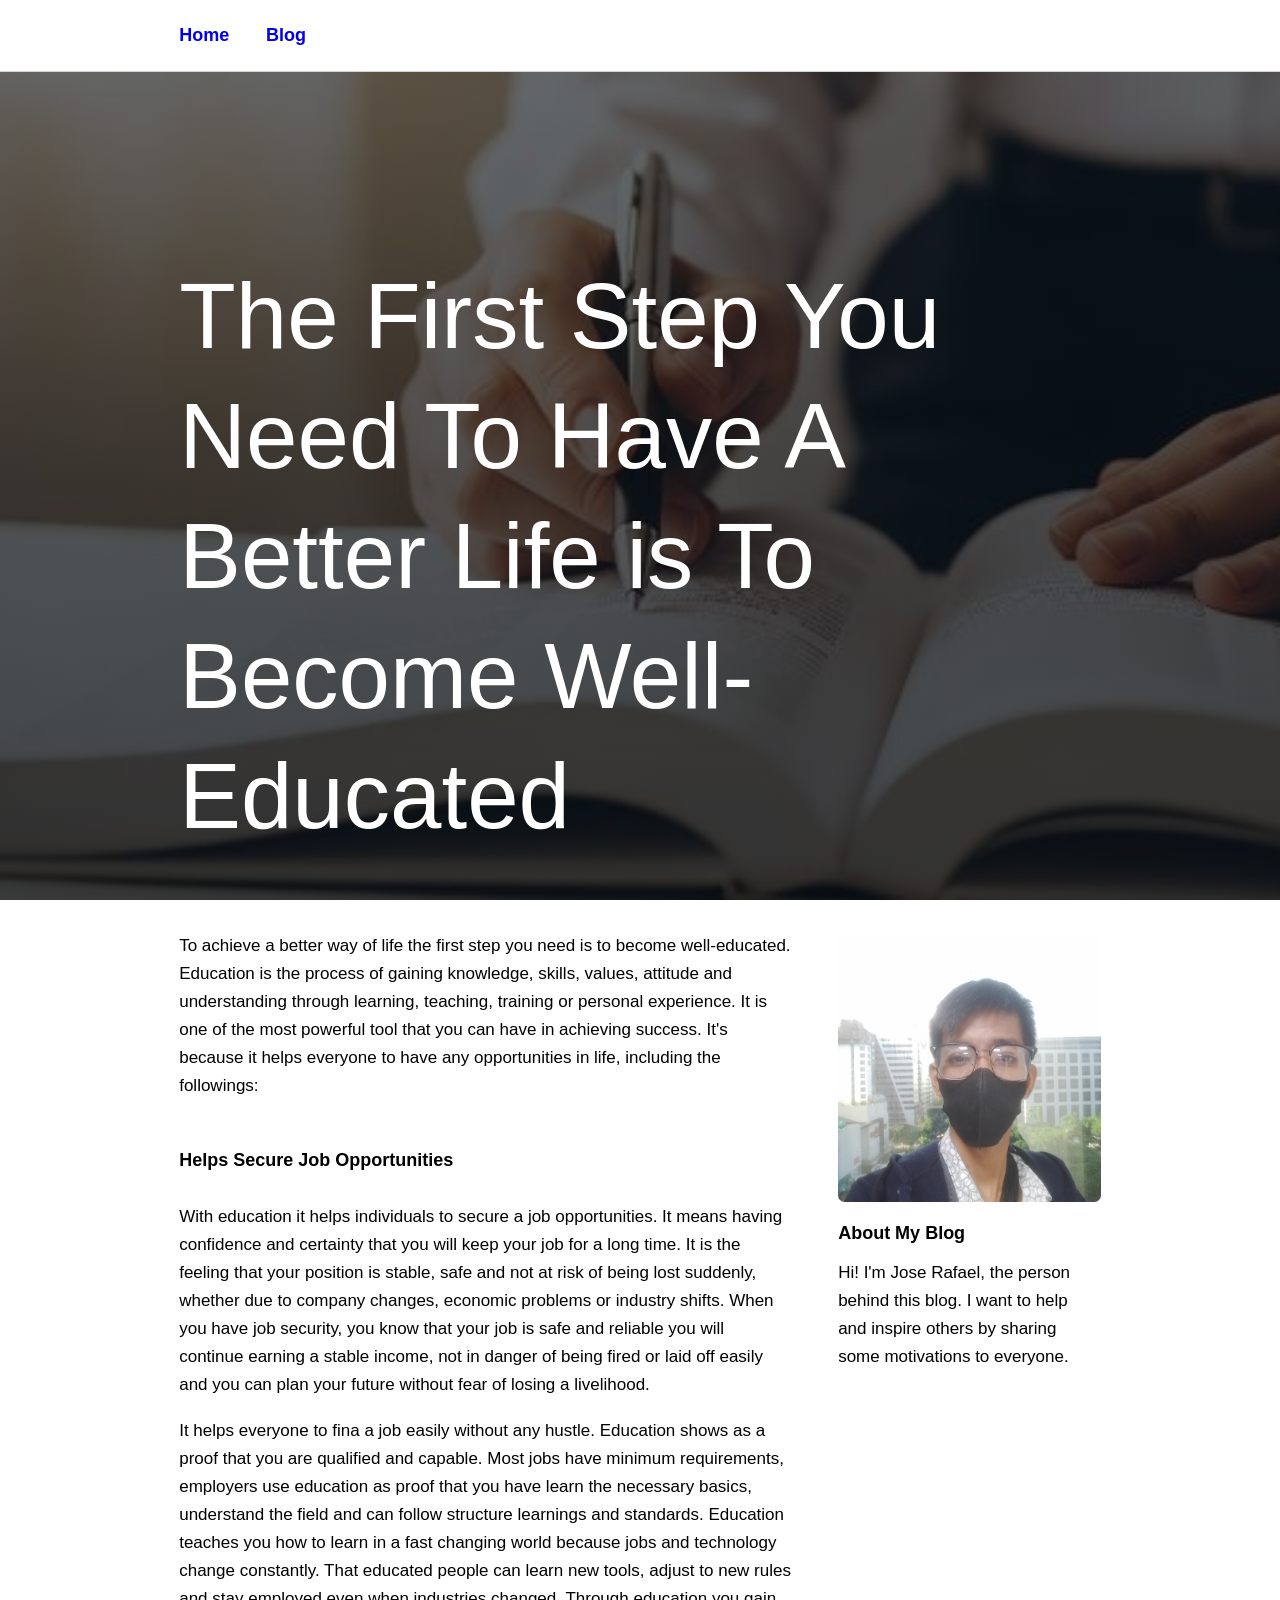
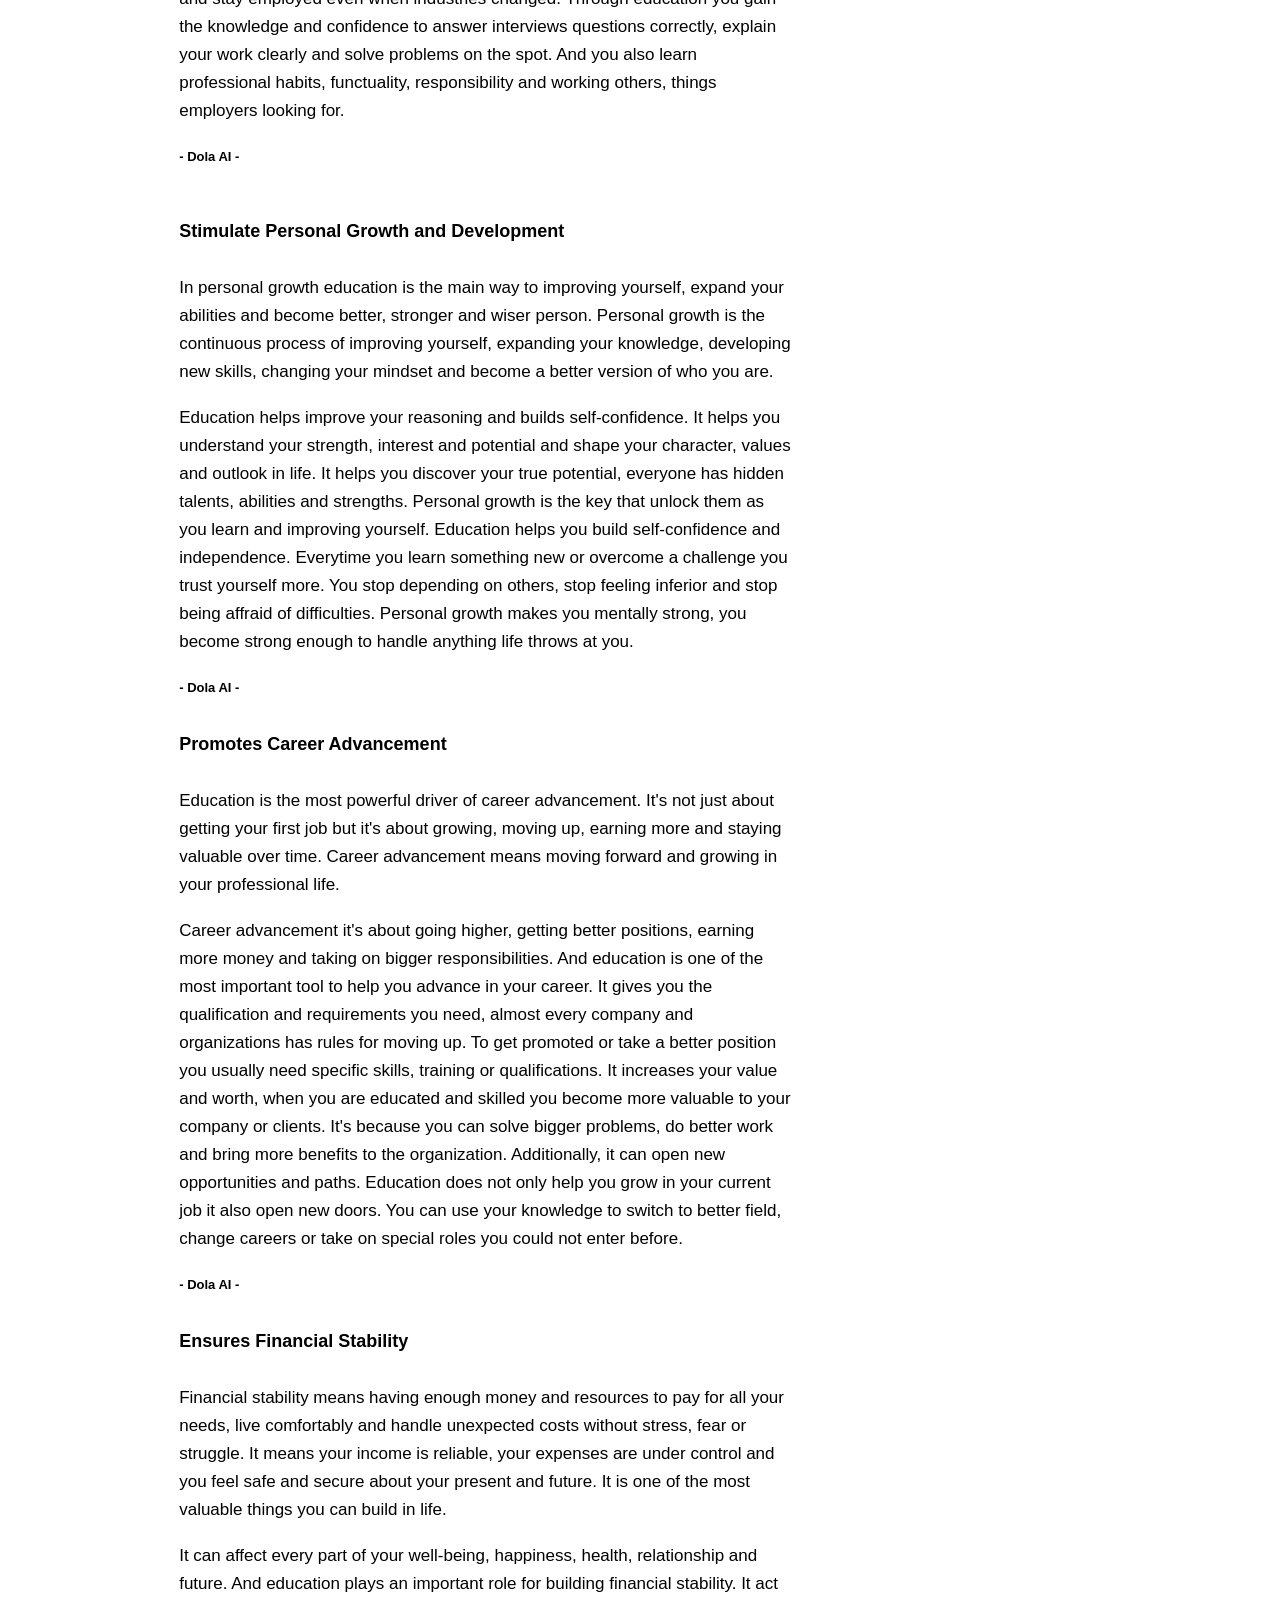
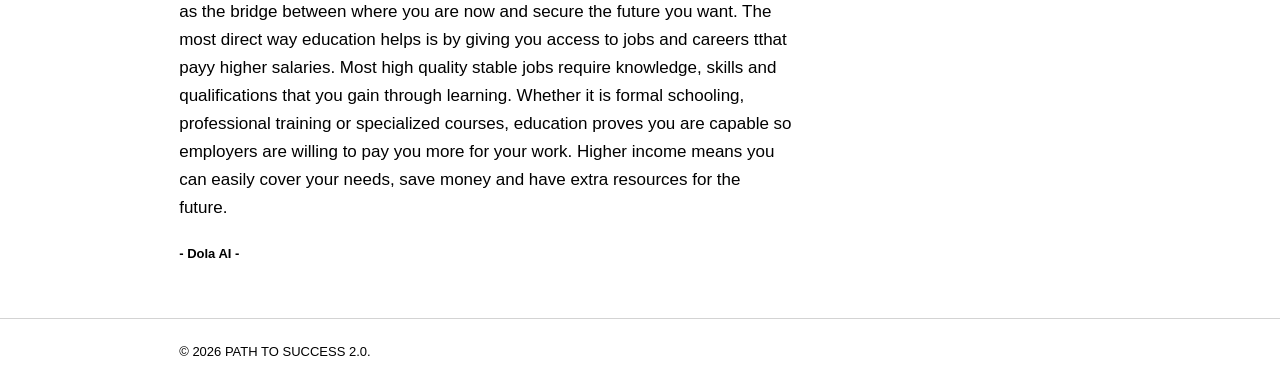
<file: the-first-step-you-need-to-have-a-better-life.html>
<!DOCTYPE html>
<html>
<head>
	<meta charset="utf-8">
	<meta name="viewport" content="width=device-width, initial-scale=1">
	<title>The First Step You Need To Have A Better Life</title>
	<link rel="stylesheet" type="text/css" href="style1.css">
	<link rel="icon" type="image/x-icon" href="favicon.ico">
	<style>
		#home{
			background-image: linear-gradient(rgba(4, 9, 15, 0.6), rgba(4, 9, 15, 0.75)), url(student-studying.jpg);
		}
		.container-1 .columns .main h2{
			font-size: 18px;
		}
	</style>
</head>
<body>
	<header id="home">
		<nav>
			<div class="topnav">
				<div class="nav-section">
					<a href="#home">Home</a>
					<a href="#blog">Blog</a>
				</div>
			</div>
		</nav>

		<div class="banner">
			<div class="main-headings">
				<div class="text-box">
					<h1>The First Step You Need To Have A Better Life is To Become Well-Educated</h1>
				</div>
			</div>
		</div>
	</header>

	<div class="container-1">
		<div class="columns">
			<div class="main" id="blog">
				<p></p>

				<p>To achieve a better way of life the first step you need is to become well-educated. Education is the process of gaining knowledge, skills, values, attitude and understanding through learning, teaching, training or personal experience. It is one of the most powerful tool that you can have in achieving success. It's because it helps everyone to have any opportunities in life, including the followings:</p><br>
				

				<h2 id="help-secure-job-opportunities">Helps Secure Job Opportunities</h2>

				<p>With education it helps individuals to secure a job opportunities. It means having confidence and certainty that you will keep your job for a long time. It is the feeling that your position is stable, safe and not at risk of being lost suddenly, whether due to company changes, economic problems or industry shifts. When you have job security, you know that your job is safe and reliable you will continue earning a stable income, not in danger of being fired or laid off easily and you can plan your future without fear of losing a livelihood.</p><br>

				<p>It helps everyone to fina a job easily without any hustle. Education shows as a proof that you are qualified and capable. Most jobs have minimum requirements, employers use education as proof that you have learn the necessary basics, understand the field and can follow structure learnings and standards. Education teaches you how to learn in a fast changing world because jobs and technology change constantly. That educated people can learn new tools, adjust to new rules and stay employed even when industries changed. Through education you gain the knowledge and confidence to answer interviews questions correctly, explain your work clearly and solve problems on the spot. And you also learn professional habits, functuality, responsibility and working others, things employers looking for.</p><br>

				<b><p style="font-size: 13px;">- Dola AI -</p></b>

				<br>

				<h2 id="stimulate-personal-growth-and-development">Stimulate Personal Growth and Development</h2>

				<p>In personal growth education is the main way to improving yourself, expand your abilities and become better, stronger and wiser person. Personal growth is the continuous process of improving yourself, expanding your knowledge, developing new skills, changing your mindset and become a better version of who you are.</p><br>

				<p>Education helps improve your reasoning and builds self-confidence. It helps you understand your strength, interest and potential and shape your character, values and outlook in life. It helps you discover your true potential, everyone has hidden talents, abilities and strengths. Personal growth is the key that unlock them as you learn and improving yourself. Education helps you build self-confidence and independence. Everytime you learn something new or overcome a challenge you trust yourself more. You stop depending on others, stop feeling inferior and stop being affraid of difficulties. Personal growth makes you mentally strong, you become strong enough to handle anything life throws at you.</p><br>

				<b><p style="font-size: 13px;">- Dola AI -</p></b>

				<h2 id="promotes-career-advancement">Promotes Career Advancement</h2>

				<p>Education is the most powerful driver of career advancement. It's not just about getting your first job but it's about growing, moving up, earning more and staying valuable over time. Career advancement means moving forward and growing in your professional life. </p><br>

				<p>Career advancement it's about going higher, getting better positions, earning more money and taking on bigger responsibilities. And education is one of the most important tool to help you advance in your career. It gives you the qualification and requirements you need, almost every company and organizations has rules for moving up. To get promoted or take a better position you usually need specific skills, training or qualifications. It increases your value and worth, when you are educated and skilled you become more valuable to your company or clients. It's because you can solve bigger problems, do better work and bring more benefits to the organization. Additionally, it can open new opportunities and paths. Education does not only help you grow in your current job it also open new doors. You can use your knowledge to switch to better field, change careers or take on special roles you could not enter before.</p><br>

				<b><p style="font-size: 13px;">- Dola AI -</p></b>

				<h2 id="ensures-financial-stability">Ensures Financial Stability</h2>

				<p>Financial stability means having enough money and resources to pay for all your needs, live comfortably and handle unexpected costs without stress, fear or struggle. It means your income is reliable, your expenses are under control and you feel safe and secure about your present and future. It is one of the most valuable things you can build in life.</p><br>

				<p>It can affect every part of your well-being, happiness, health, relationship and future. And education plays an important role for building financial stability. It act as the bridge between where you are now and secure the future you want. The most direct way education helps is by giving you access to jobs and careers tthat payy higher salaries. Most high quality stable jobs require knowledge, skills and qualifications that you gain through learning. Whether it is formal schooling, professional training or specialized courses, education proves you are capable so employers are willing to pay you more for your work. Higher income means you can easily cover your needs, save money and have extra resources for the future.</p><br>

				<b><p style="font-size: 13px;">- Dola AI -</p></b>

				<br>
			</div>

			<div class="aside">
				<img src="myphoto.jpg">
					<h2>About My Blog</h2>
						<p>Hi! I'm Jose Rafael, the person behind this blog. I want to help and inspire others by sharing some motivations to everyone.</p>
			</div>
		</div>
	</div>

	<footer>
		<div class="copyrights">
			<div class="text-box">
				<p><p>&copy; 2026 PATH TO SUCCESS 2.0.</p></p>
			</div>
		</div>
	</footer>
</body>
</html>
</file>
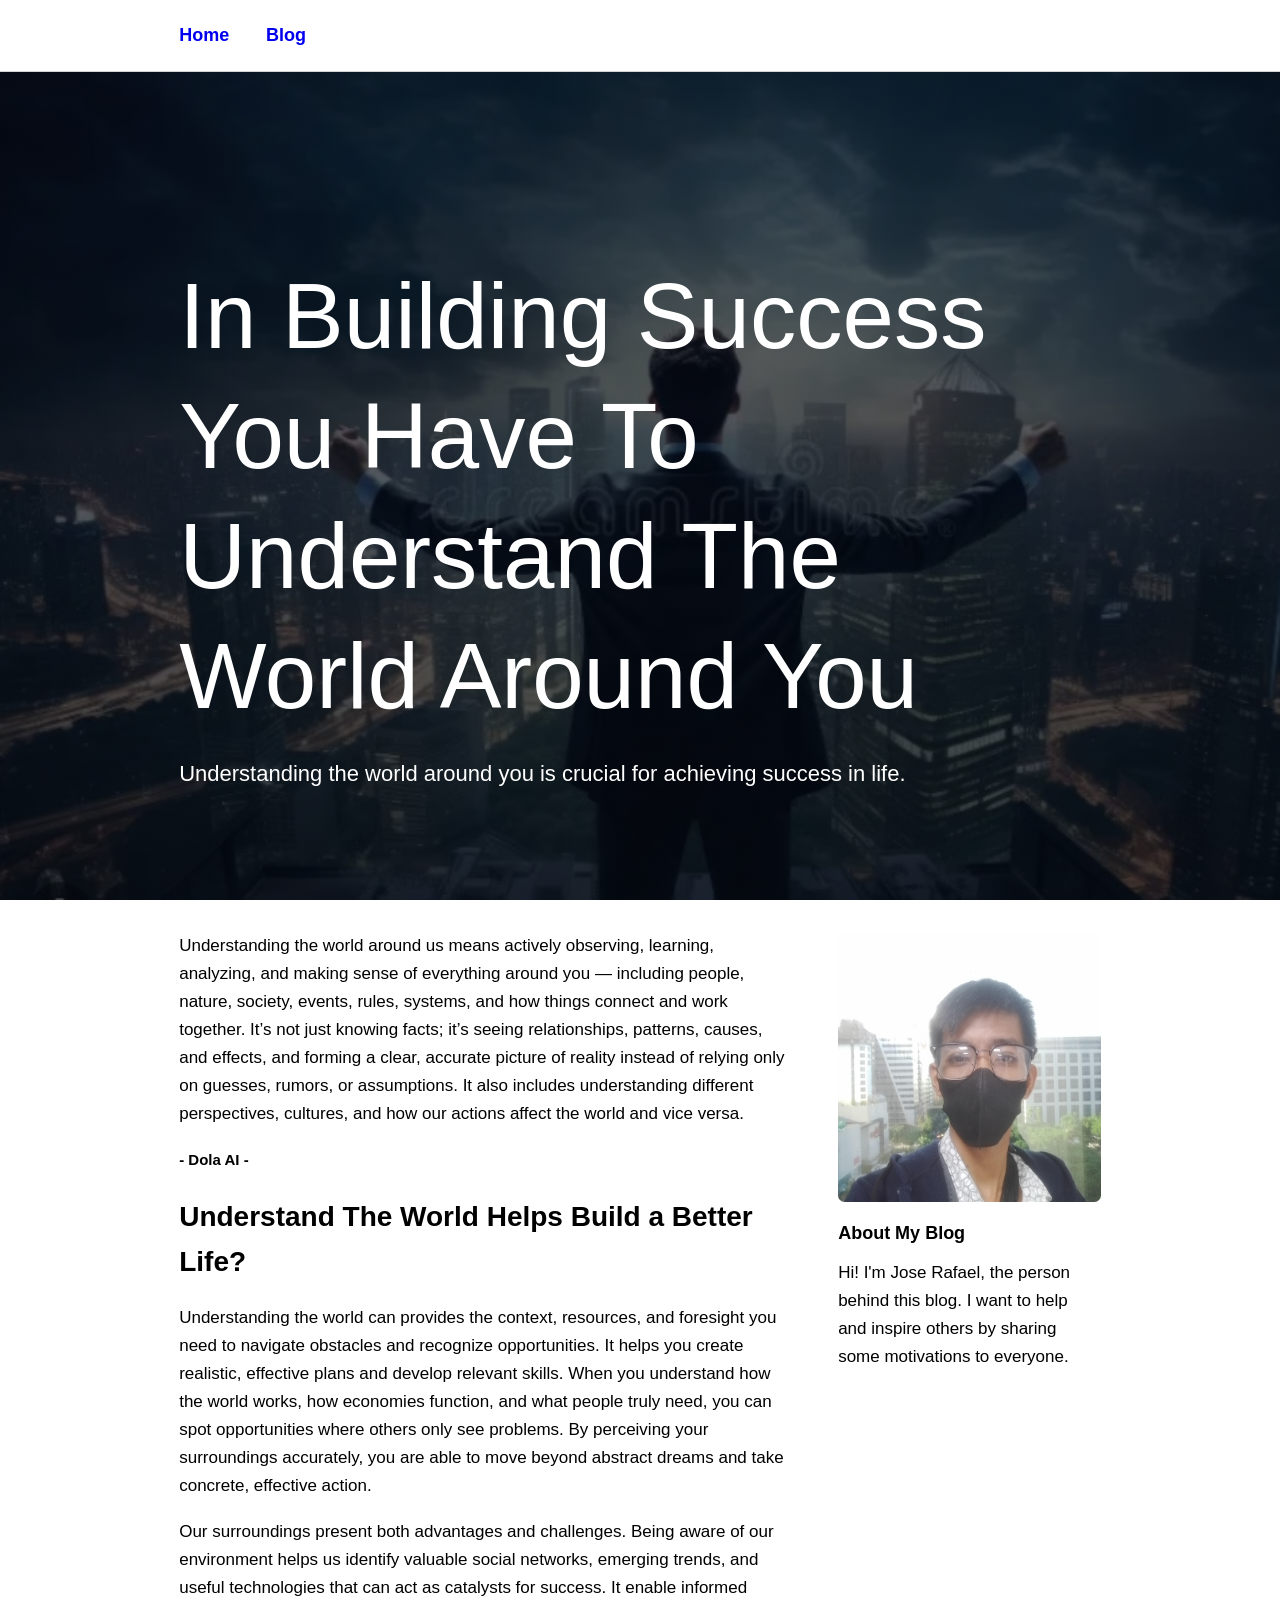
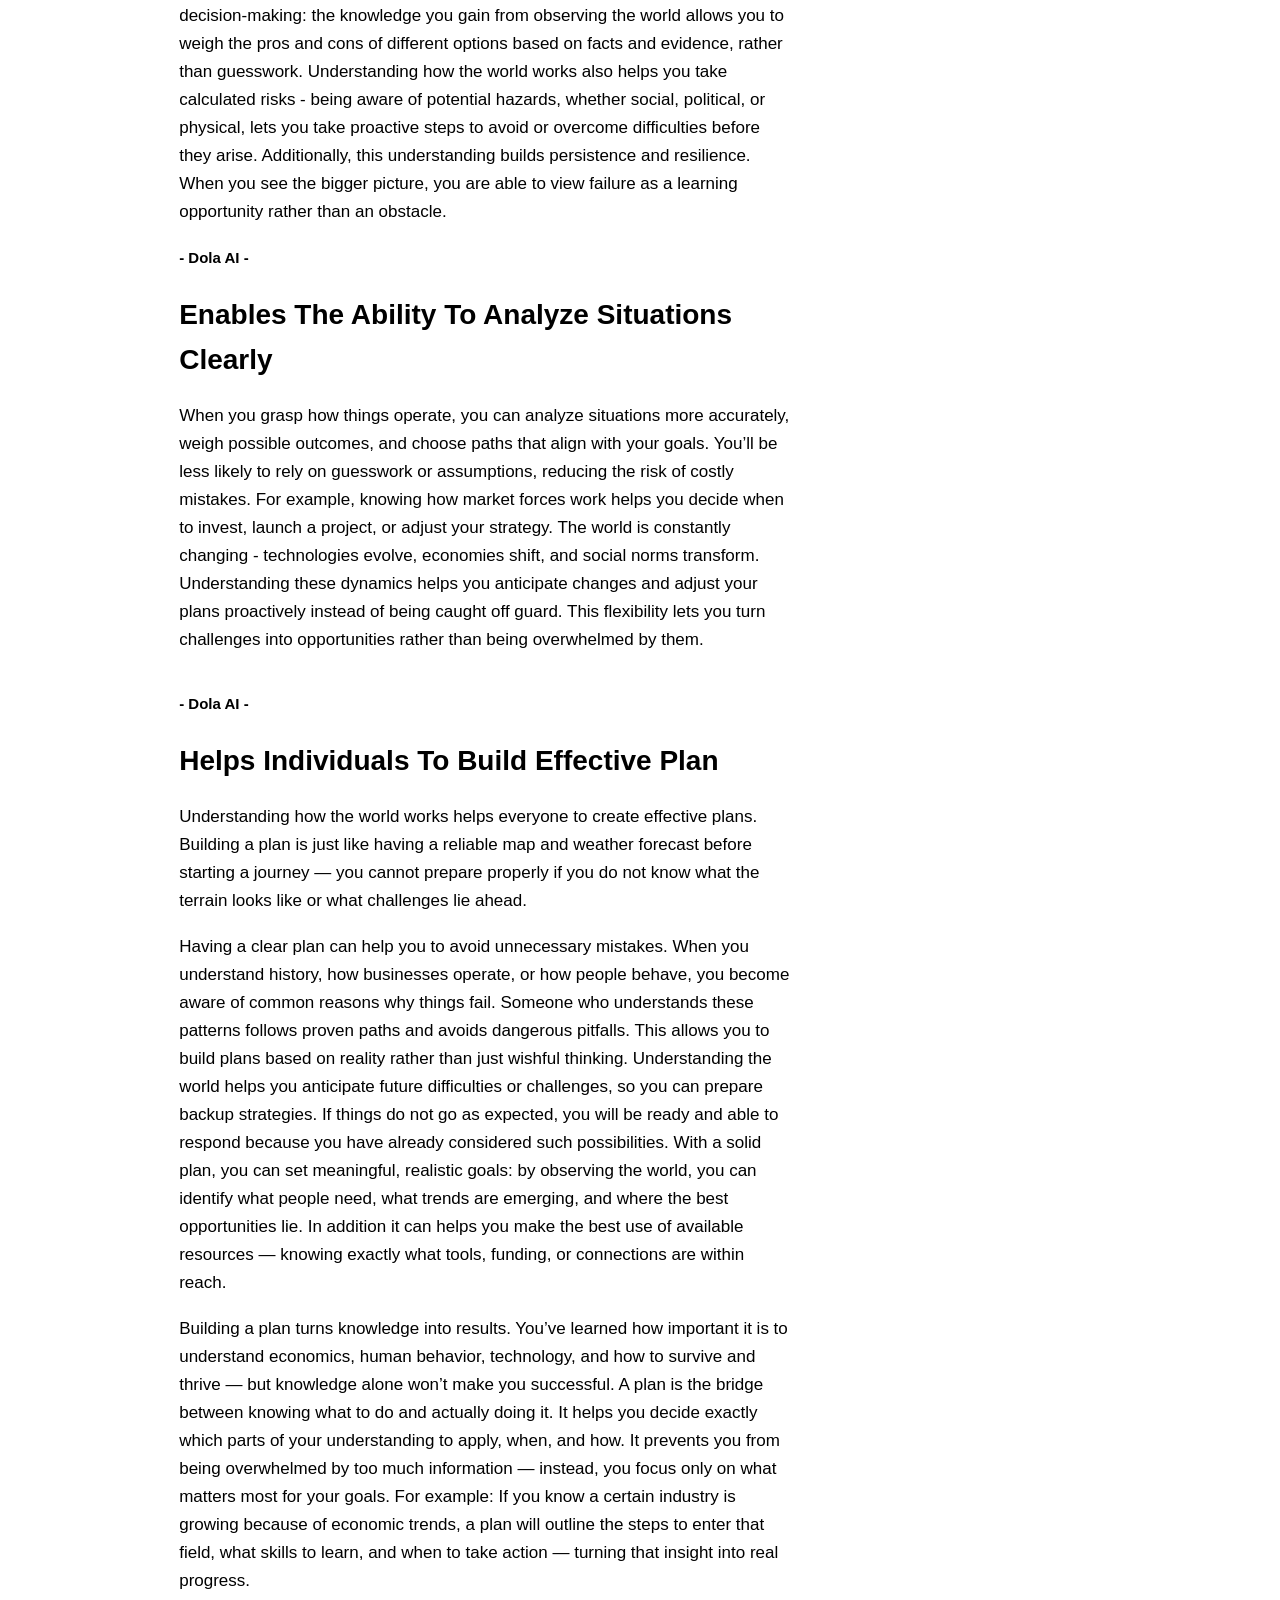
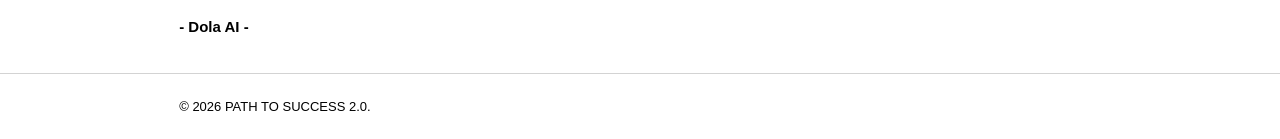
<file: to-achieve-a-better-life-you-have-to-understand-the-world-around-you.html>
<!DOCTYPE html>
<html>
<head>
	<meta charset="utf-8">
	<meta name="viewport" content="width=device-width, initial-scale=1">
	<title>To Achieve A Better Life You Have To Understand The World Around You</title>
	<link rel="stylesheet" type="text/css" href="style1.css">
	<link rel="icon" type="image/x-icon" href="favicon.ico">
	<style>
		#home{
			background-image: linear-gradient(rgba(4, 9, 15, 0.6), rgba(4, 9, 15, 0.75)), url(successful-man-looking-at-the-city.jpg);
		}
	</style>
</head>
<body>
	<header id="home">
		<nav>
			<div class="topnav">
				<div class="nav-section">
					<a href="#home">Home</a>
					<a href="#blog">Blog</a>
				</div>
			</div>
		</nav>

		<div class="banner">
			<div class="main-headings">
				<div class="text-box">
					<h1>In Building Success You Have To Understand The World Around You</h1>
						<p>Understanding the world around you is crucial for achieving success in life.</p>
				</div>
			</div>
		</div>
	</header>

	<div class="container-1">
		<div class="columns">
			<div class="main" id="blog">

				<p>Understanding the world around us means actively observing, learning, analyzing, and making sense of everything around you — including people, nature, society, events, rules, systems, and how things connect and work together. It’s not just knowing facts; it’s seeing relationships, patterns, causes, and effects, and forming a clear, accurate picture of reality instead of relying only on guesses, rumors, or assumptions. It also includes understanding different perspectives, cultures, and how our actions affect the world and vice versa.</p><br>

				<b><p style="font-size: 15px;">- Dola AI -</p></b>

				<h2>Understand The World Helps Build a Better Life?</h2>

				<p>Understanding the world can provides the context, resources, and foresight you need to navigate obstacles and recognize opportunities. It helps you create realistic, effective plans and develop relevant skills. When you understand how the world works, how economies function, and what people truly need, you can spot opportunities where others only see problems. By perceiving your surroundings accurately, you are able to move beyond abstract dreams and take concrete, effective action.</p><br>

				<p>Our surroundings present both advantages and challenges. Being aware of our environment helps us identify valuable social networks, emerging trends, and useful technologies that can act as catalysts for success. It enable informed decision-making: the knowledge you gain from observing the world allows you to weigh the pros and cons of different options based on facts and evidence, rather than guesswork. Understanding how the world works also helps you take calculated risks - being aware of potential hazards, whether social, political, or physical, lets you take proactive steps to avoid or overcome difficulties before they arise. Additionally, this understanding builds persistence and resilience. When you see the bigger picture, you are able to view failure as a learning opportunity rather than an obstacle.</p>

				<br>

				<b><p style="font-size: 15px;">- Dola AI -</p></b>

				<h2 id="enables-the-ability-to-analyze-situation-clearly">Enables The Ability To Analyze Situations Clearly</h2>

				<p>When you grasp how things operate, you can analyze situations more accurately, weigh possible outcomes, and choose paths that align with your goals. You’ll be less likely to rely on guesswork or assumptions, reducing the risk of costly mistakes. For example, knowing how market forces work helps you decide when to invest, launch a project, or adjust your strategy. The world is constantly changing - technologies evolve, economies shift, and social norms transform. Understanding these dynamics helps you anticipate changes and adjust your plans proactively instead of being caught off guard. This flexibility lets you turn challenges into opportunities rather than being overwhelmed by them.</p>

				<br>

				<p></p>

				<br>

				<b><p style="font-size: 15px;">- Dola AI -</p></b>

				<h2 id="helps-individuals-to-build-effective-plan">Helps Individuals To Build Effective Plan</h2>

				<p>Understanding how the world works helps everyone to create effective plans. Building a plan is just like having a reliable map and weather forecast before starting a journey — you cannot prepare properly if you do not know what the terrain looks like or what challenges lie ahead.</p><br>

				<p>Having a clear plan can help you to avoid unnecessary mistakes. When you understand history, how businesses operate, or how people behave, you become aware of common reasons why things fail. Someone who understands these patterns follows proven paths and avoids dangerous pitfalls. This allows you to build plans based on reality rather than just wishful thinking. Understanding the world helps you anticipate future difficulties or challenges, so you can prepare backup strategies. If things do not go as expected, you will be ready and able to respond because you have already considered such possibilities. With a solid plan, you can set meaningful, realistic goals: by observing the world, you can identify what people need, what trends are emerging, and where the best opportunities lie. In addition it can helps you make the best use of available resources — knowing exactly what tools, funding, or connections are within reach.</p>

				<br>

				<p>Building a plan turns knowledge into results. You’ve learned how important it is to understand economics, human behavior, technology, and how to survive and thrive — but knowledge alone won’t make you successful. A plan is the bridge between knowing what to do and actually doing it. It helps you decide exactly which parts of your understanding to apply, when, and how. It prevents you from being overwhelmed by too much information — instead, you focus only on what matters most for your goals. For example: If you know a certain industry is growing because of economic trends, a plan will outline the steps to enter that field, what skills to learn, and when to take action — turning that insight into real progress.</p>

				<br>

				<b><p style="font-size: 15px;">- Dola AI -</p></b>

				
			</div>

			<div class="aside">
				<img src="myphoto.jpg">
					<h2>About My Blog</h2>
						<p>Hi! I'm Jose Rafael, the person behind this blog. I want to help and inspire others by sharing some motivations to everyone.</p>
			</div>
		</div>
	</div>

	<footer>
		<div class="copyrights">
			<div class="text-box">
				<p><p>&copy; 2026 PATH TO SUCCESS 2.0.</p></p>
			</div>
		</div>
	</footer>
</body>
</html>
</file>
<file: style1.css>
*{
	margin: 0;
	padding: 0;
	box-sizing: border-box;
	font-family: Arial, Helvetica, sans-serif;
}




#home{
	height: 100vh;
	background-image: linear-gradient(rgba(4, 9, 15, 0.6), rgba(4, 9, 15, 0.75)), url(road-to-success.jpg);
	background-repeat: no-repeat;
	background-size: cover;
}
#home nav{
	padding: 25px 0px;
	border-bottom: 1px solid lightgray;
	background-color: #ffffff;
} 
#home nav .topnav{
	margin: 0px 10%;
}
#home nav .topnav .nav-section{
	padding: 0px 5%;
}
#home nav .topnav .nav-section a{
	font-weight: 600;
	margin-right: 3.5%;
	font-size: 18px;
	text-decoration: none;
}


#home .banner{
	margin: 0px 10%;
}
#home .banner .main-headings{
	padding: 0px 5%;
}
#home .banner .main-headings .text-box{
	margin-top: 20%;
}
#home .banner .main-headings .text-box h1{
	font-size: 92.5px;
	font-weight: 500;
	line-height: 120px;
	color: #ffffff;
}
#home .banner .main-headings .text-box p{
	color: #ffffff;
	font-size: 22px;
	margin-top: 2%;
	line-height: 38px;
}





.container-1{
	margin: 2.5% 10%;
}
.container-1 .columns{
	padding: 0px 5%;
	display: flex;
}
.container-1 .columns .main{
	width: 70%;
}
.container-1 .columns .main img{
	width: 100%;
	height: 480px;
	border-radius: 2.5%;
}
.container-1 .columns .main h2{
	font-size: 28px;
	margin: 20px 0px;
	line-height: 45px;
}
.container-1 .columns .main p{
	font-size: 17px;
	line-height: 28px;
}
.container-1 .columns .main a{
	padding: 12px 15px;
	border: 1px solid lightgray;
	text-decoration: none;
}


.container-1 .columns .aside{
	width: 30%;
	margin-left: 5%;
}
.container-1 .columns .aside img{
	width: 100%;
	height: 270px;
	border-radius: 2.5%;
}
.container-1 .columns .aside h2{
	font-size: 18px;
	margin-top: 17px;
}
.container-1 .columns .aside p{
	font-size: 17px;
	line-height: 28px;
	margin: 15px 0px;
}





footer{
	padding: 25px 0px;
	border-top: 1px solid lightgray;
}
footer .copyrights{
	margin: 0px 10%;
}
footer .copyrights .text-box{
	padding: 0px 5%;
}
footer .copyrights .text-box p{
	font-size: 13px;
}







/* For mobile device with a screen of 360px and 430px */
@media screen and (min-width: 360px) and (max-width: 430px){
	#home{
		background-position: center;
	}
	#home nav{
		padding: 20px 0px;
	} 
	#home nav .topnav{
		margin: 0px 5%;
	}
	#home nav .topnav .nav-section{
		padding: 0px 0%;
	}
	#home nav .topnav .nav-section a{
		margin-right: 8%;
		font-size: 2vh;
	}



	#home .banner{
		margin: 0px 5%;
	}
	#home .banner .main-headings{
		padding: 0px 0%;
	}
	#home .banner .main-headings .text-box{
		margin-top: 30%;
		text-align: center;
	}
	#home .banner .main-headings .text-box h1{
		font-size: 6.5vh;
		line-height: 70px;
	}
	#home .banner .main-headings .text-box h1 br{
		display: none;
	}
	#home .banner .main-headings .text-box p{
		font-size: 2.5vh;
		margin-top: 4%;
	}
	#home .banner .main-headings .text-box p br{
		display: none;
	}
	.container-1 .columns .main a{
		padding: 12px 15px;
		text-decoration: none;
		font-size: 1.9vh;
	}






	.container-1{
		margin: 10% 5%;
	}
	.container-1 .columns{
		padding: 0px 0%;
		flex-direction: column;
	}
	.container-1 .columns .main{
		width: 100%;
	}
	.container-1 .columns .main img{
		height: 200px;
	}
	.container-1 .columns .main h2{
		font-size: 23px;
		margin: 10px 0px;
		line-height: 35px;
	}
	.container-1 .columns .main p{
		font-size: 15px;
		line-height: 25px;
	}


	.container-1 .columns .aside{
		width: 100%;
		margin-left: 0%;
		padding: 10% 0%;
	}
	.container-1 .columns .aside img{
		width: 37.5%;
		height: 120px;
		border-radius: 50%;
		display: block;
		margin: 0px auto;
	}
	.container-1 .columns .aside h2{
		font-size: 16px;
		text-align: center;
	}
	.container-1 .columns .aside p{
		font-size: 15px;
		line-height: 25px;
		text-align: center;
	}

	footer{
		padding: 25px 0px;
	}
	footer .copyrights{
		margin: 0px 5%;
	}
	footer .copyrights .text-box{
		padding: 0px 0%;
	}
	footer .copyrights .text-box p{
		font-size: 1.5vh;
	}
}


/* For mobile device with a screen of 375px */
@media screen and (min-width: 375px) and (max-width: 430px){
	#home nav .topnav .nav-section a{
		font-size: 1.75;
		margin-right: 8%;
	}


	#home .banner .main-headings .text-box{
		margin-top: 40%;
	}
	#home .banner .main-headings .text-box h1{
		font-size: 6.25vh;
		line-height: 60px;
	}
}


/* For mobile device with a screen of 390px */
@media screen and (min-width: 390px) and (max-width: 430px){
	#home nav .topnav .nav-section a{
		font-size: 1.5vh;
		margin-right: 8%;
	}


	#home .banner .main-headings .text-box h1{
		font-size: 5.90vh;
		line-height: 65px;
	}
}



/* For mobile device with a screen of 400px */
@media screen and (min-width: 400px) and (max-width: 430px){
	#home nav .topnav .nav-section a{
		margin-right: 9%;
		font-size: 1.7vh;
	}

	#home .banner .main-headings .text-box h1{
		font-size: 5.90vh;
		line-height: 75px;
	}
}
</file>
